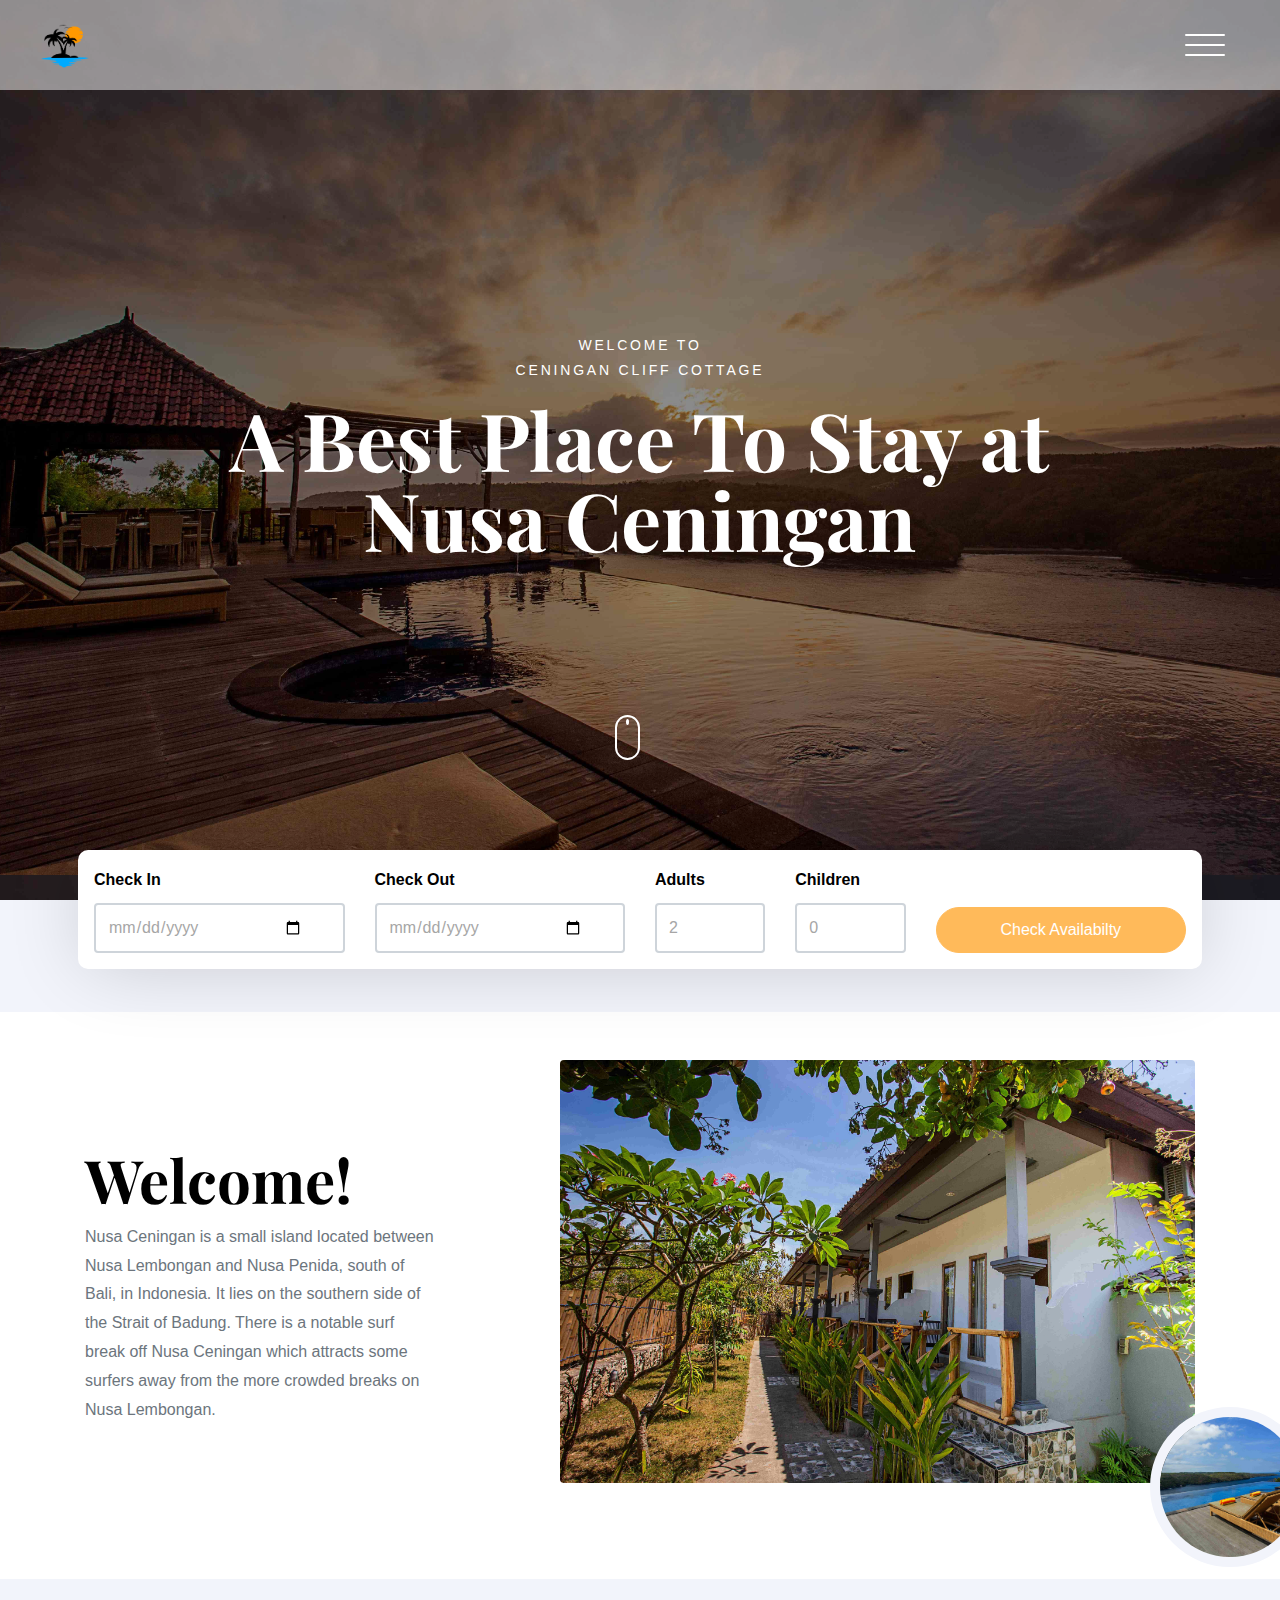
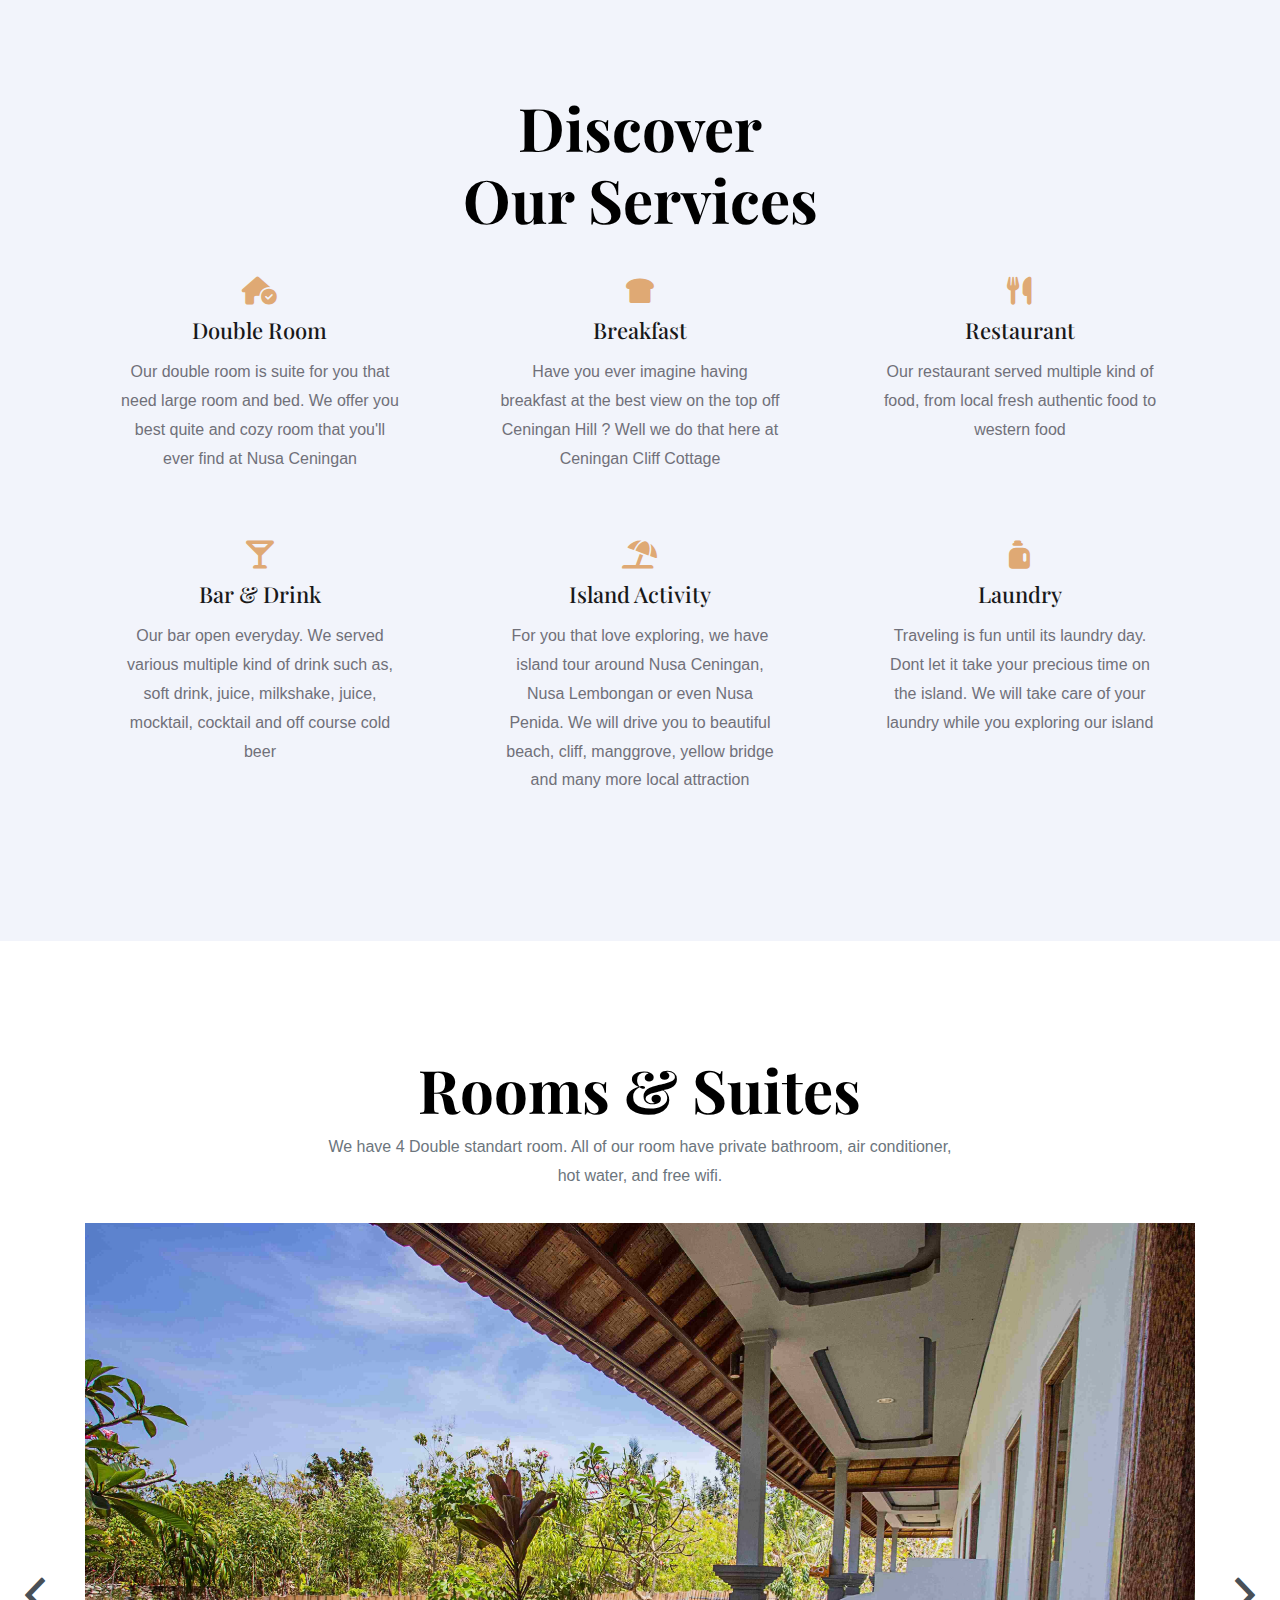
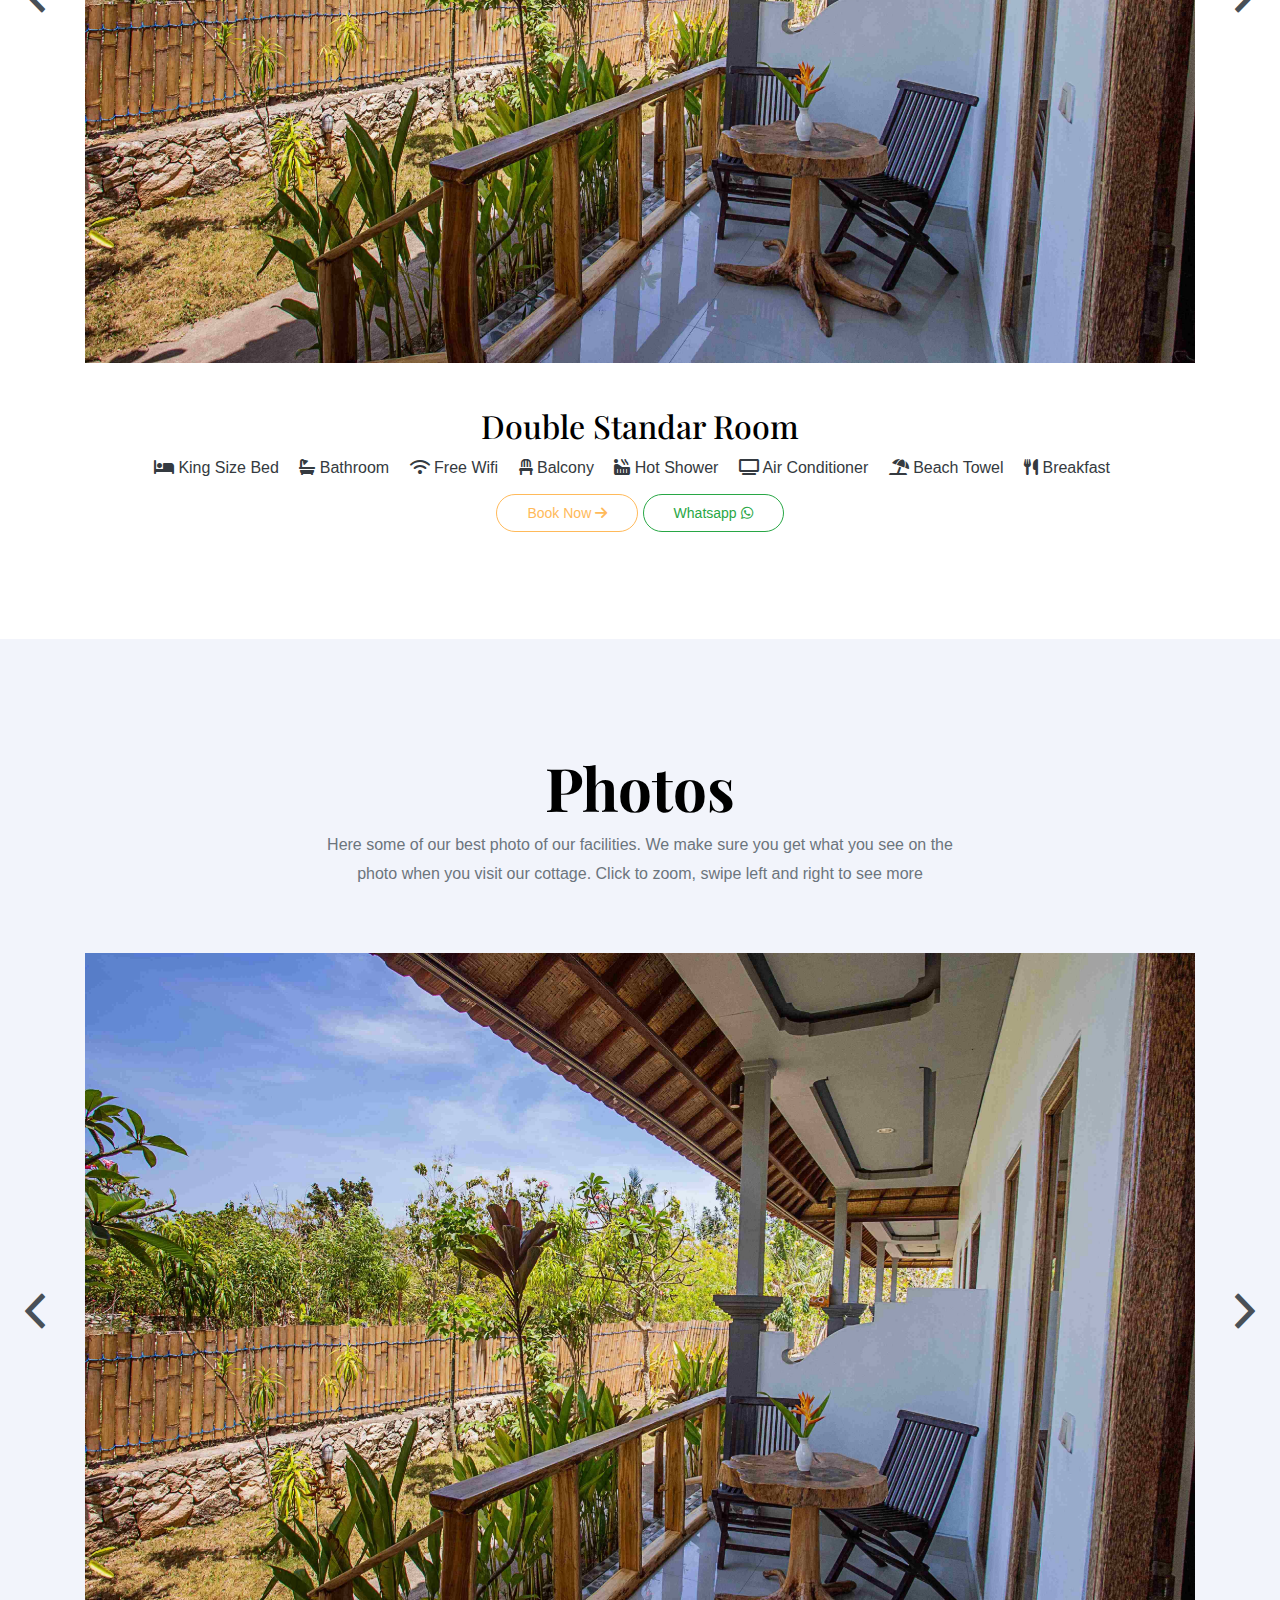
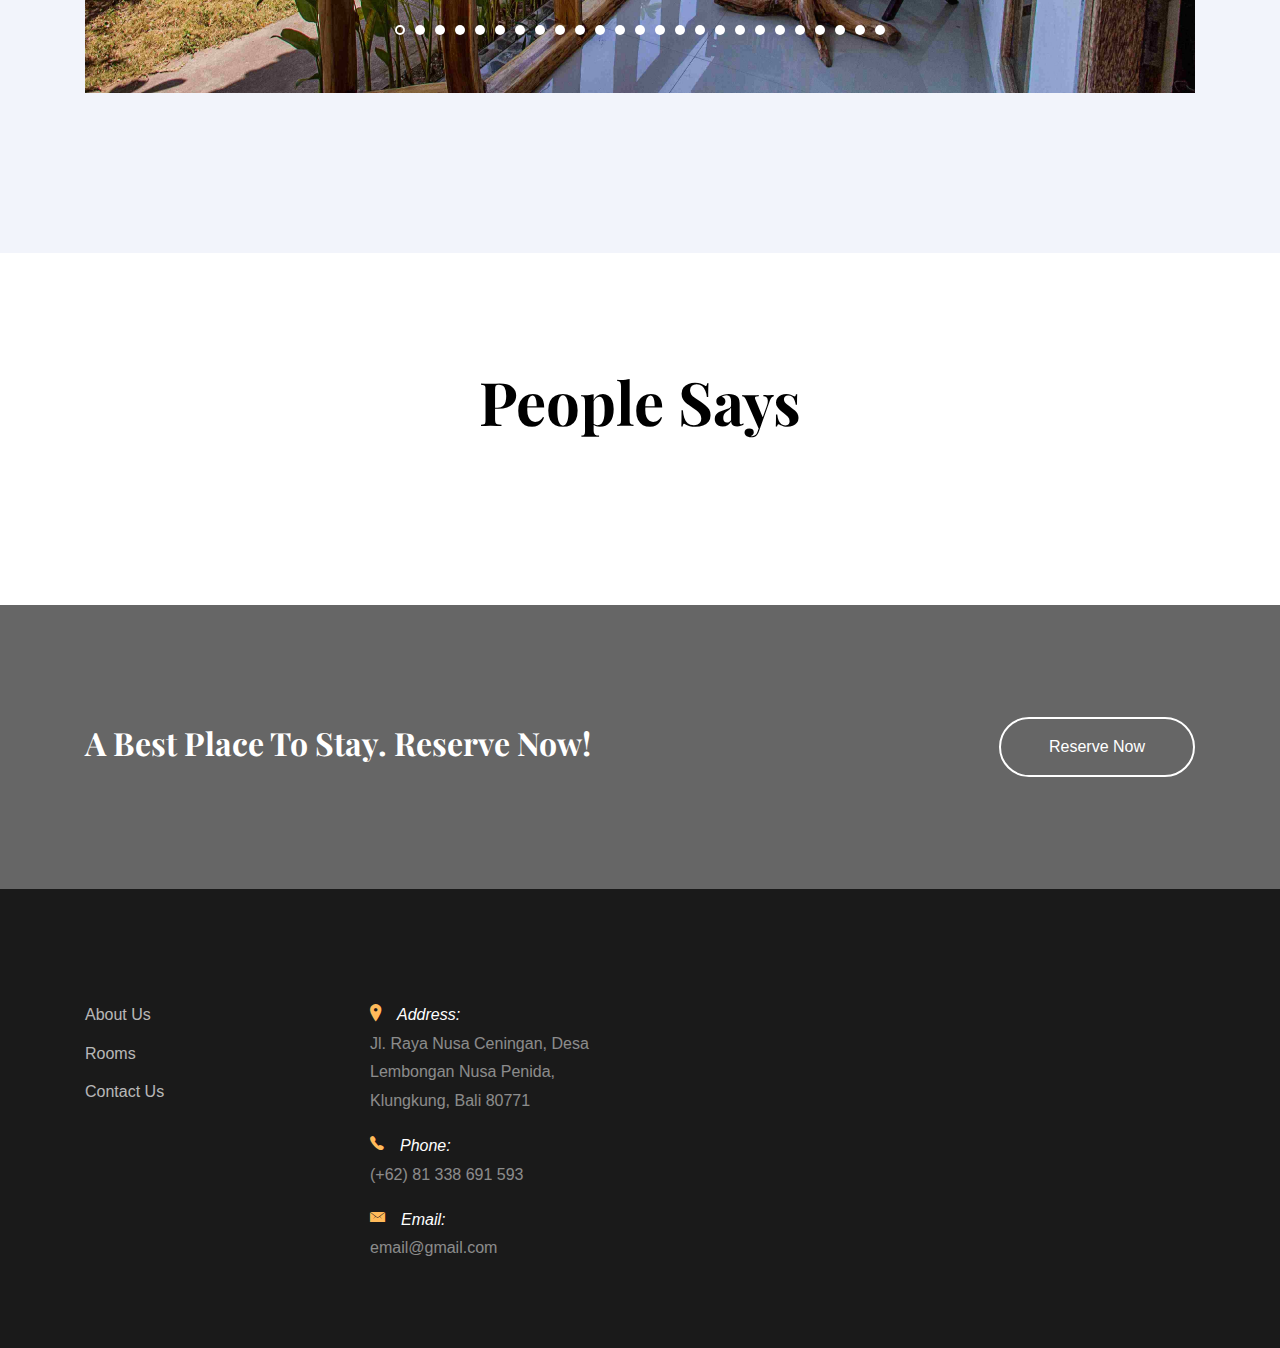
<file: index.html>
<!DOCTYPE HTML>
<html>

<head>
  <meta charset="utf-8">
  <meta http-equiv="X-UA-Compatible" content="IE=edge">
  <title>Ceningan Cliff Cottage</title>
  <meta name="viewport" content="width=device-width, initial-scale=1, shrink-to-fit=no">
  <meta name="description" content="" />
  <meta name="keywords" content="" />
  <meta name="author" content="" />
  <link rel="stylesheet" type="text/css"
    href="//fonts.googleapis.com/css?family=|Roboto+Sans:400,700|Playfair+Display:400,700">

  <link rel="stylesheet" href="css/bootstrap.min.css">
  <link rel="stylesheet" href="css/animate.css">
  <link rel="stylesheet" href="css/owl.carousel.min.css">
  <!-- <link rel="stylesheet" href="css/aos.css"> -->
  <link rel="stylesheet" href="css/fancybox.min.css">


  <link rel="stylesheet" href="fonts/ionicons/css/ionicons.min.css">
  <link rel="stylesheet" href="fonts/fontawesome-free/css/all.min.css">

  <!-- Theme Style -->
  <link rel="stylesheet" href="css/style.css">
  <link rel="shortcut icon" href="images/logo-ceningan-cliff.png" type="image/x-icon">
</head>

<body style="overflow-x: hidden;">

  <!-- Header -->
  <header class="site-header js-site-header">
    <div class="container-fluid">
      <div class="row align-items-center">
        <div class="col-6 col-lg-4 site-logo" data-aos="fade"><a href="index.html">
            <img src="images/logo-ceningan-cliff.png" style="width: 50px;" alt="">
          </a></div>
        <div class="col-6 col-lg-8">
          <div class="site-menu-toggle js-site-menu-toggle" data-aos="fade">
            <span></span>
            <span></span>
            <span></span>
          </div>
          <!-- END menu-toggle -->
        </div>
        <div class="site-navbar js-site-navbar">
          <nav role="navigation">
            <div class="container">
              <div class="row full-height align-items-center">
                <div class="col-md-6 mx-auto">
                  <ul class="list-unstyled menu">
                    <li class="active"><a class="nav-link" href="index.html">Home</a></li>
                    <li><a class="nav-link" href="#sectionRoom">Rooms</a></li>
                    <li><a class="nav-link" href="#sectionAbout">About</a></li>
                    <li><a class="nav-link" href="#sectionService">Service</a></li>
                    <li><a class="nav-link" href="#sectionGallery">Gallery</a></li>
                    <li><a class="nav-link" href="/contact.html">Contact</a></li>
                    <li><a class="nav-link" href="#sectionBook">Reservation</a></li>
                  </ul>
                </div>
              </div>
            </div>
          </nav>
        </div>
      </div>
    </div>
  </header>
  <!-- END head -->

  <!-- Jumbotron -->
  <section class="site-hero overlay" style="background-image: url(images/drive/hero.jpg)"
    data-stellar-background-ratio="0.5">
    <div class="container">
      <div class="row site-hero-inner justify-content-center align-items-center">
        <div class="col-md-10 text-center" >
          <span class="custom-caption text-uppercase text-white d-block  mb-3">Welcome To <br> Ceningan Cliff
            Cottage</span>
          <h1 class="heading">A Best Place To Stay at Nusa Ceningan</h1>
        </div>
      </div>
    </div>

    <a class="mouse smoothscroll" href="#next">
      <div class="mouse-icon">
        <span class="mouse-wheel"></span>
      </div>
    </a>
  </section>
  <!-- END section -->

  <section class="section bg-light pb-0" id="sectionBook">
    <div class="container">

      <div class="row check-availabilty" id="next">
        <div class="block-32 p-3 m-2"  data-aos-offset="-200">

          <form target="_blank" action="https://www.booking.com/hotel/id/ceningan-cliffs-cottage.html" method="get">
            <div class="row">
              <div class="col-md-6 mb-3 mb-lg-0 col-lg-3">
                <label for="checkin" class="font-weight-bold text-black">Check In</label>
                <div class="field-icon-wrap">
                  <div class="icon"><span class="icon-calendar"></span></div>
                  <input type="date" name="checkin" id="checkin" class="form-control">
                </div>
              </div>
              <div class="col-md-6 mb-3 mb-lg-0 col-lg-3">
                <label for="checkout" class="font-weight-bold text-black">Check Out</label>
                <div class="field-icon-wrap">
                  <div class="icon"><span class="icon-calendar"></span></div>
                  <input type="date" name="checkout" id="checkout" class="form-control">
                </div>
              </div>
              <div class="col-md-6 mb-3 mb-md-0 col-lg-3">
                <div class="row">
                  <div class="col-md-6 mb-3 mb-md-0">
                    <label for="group_adults" class="font-weight-bold text-black">Adults</label>
                    <div class="field-icon-wrap">
                      <input type="number" name="group_adults" id="group_adults" value="2" class="form-control">
                    </div>
                  </div>
                  <div class="col-md-6 mb-3 mb-md-0">
                    <label for="group_children" class="font-weight-bold text-black">Children</label>
                    <div class="field-icon-wrap">
                      <input type="number" name="group_children" id="group_children" value="0" class="form-control">
                    </div>
                  </div>
                </div>
              </div>
              <div class="col-md-6 col-lg-3 align-self-end">
                <button class="btn btn-primary btn-block text-white" type="submit">Check Availabilty</button>
              </div>
            </div>
          </form>
        </div>


      </div>
    </div>
  </section>

  <!-- About -->
  <section class="py-5" id="sectionAbout">
    <div class="container">
      <div class="row align-items-center">
        <div class="col-md-12 col-lg-7 ml-auto order-lg-2 position-relative mb-5" >
          <figure class="img-absolute">
            <img src="images/drive/pool_side.jpg" alt="Image" class=""
              style="width: 160px !important; height: 160px !important; object-fit: cover;">
          </figure>
          <img src="images/drive/room_out.jpg" alt="Image" class="img-fluid rounded">
        </div>
        <div class="col-md-12 col-lg-4 order-lg-1" >
          <h2 class="heading">Welcome!</h2>
          <p class="mb-4">Nusa Ceningan is a small island located between Nusa Lembongan and Nusa Penida, south of Bali,
            in Indonesia. It lies on the southern side of the Strait of Badung. There is a notable surf break off Nusa
            Ceningan which attracts some surfers away from the more crowded breaks on Nusa Lembongan.</p>
          <!-- <p><a href="#" class="btn btn-primary text-white py-2 mr-3">Learn More</a> <span
              class="mr-3 font-family-serif"><em>or</em></span> <a href="https://vimeo.com/channels/staffpicks/93951774"
              data-fancybox class="text-uppercase letter-spacing-1">See video</a></p> -->
        </div>

      </div>
    </div>
  </section>
  <!-- End About -->

  <!-- Services Section End -->
  <section class="section services-section bg-light" id="sectionService">
    <div class="container">
      <div class="row">
        <div class="col-lg-12">
          <div class="section-title">
            <h2 class="heading text-center">Discover <br> Our Services</h2>
          </div>
        </div>
      </div>
      <div class="row">
        <div class="col-lg-4 col-sm-6">
          <div class="service-item">
            <h3>
              <i class="fa-solid fa-house-circle-check"></i>
            </h3>
            <h4>Double Room</h4>
            <p>Our double room is suite for you that need large room and bed. We offer you best quite and cozy room that
              you'll ever find at Nusa Ceningan</p>
          </div>
        </div>
        <div class="col-lg-4 col-sm-6">
          <div class="service-item">
            <h3>
              <i class="fa-solid fa-bread-slice"></i>
            </h3>
            <h4>Breakfast</h4>
            <p>Have you ever imagine having breakfast at the best view on the top off Ceningan Hill ? Well we do that
              here at Ceningan Cliff Cottage</p>
          </div>
        </div>
        <div class="col-lg-4 col-sm-6">
          <div class="service-item">
            <h3>
              <i class="fa-solid fa-utensils"></i>
            </h3>
            <h4>Restaurant</h4>
            <p>Our restaurant served multiple kind of food, from local fresh authentic food to western food</p>
          </div>
        </div>
        <div class="col-lg-4 col-sm-6">
          <div class="service-item">
            <h3>
              <i class="fa-solid fa-martini-glass"></i>
            </h3>
            <h4>Bar & Drink</h4>
            <p>Our bar open everyday. We served various multiple kind of drink such as, soft drink, juice, milkshake,
              juice, mocktail, cocktail and off course cold beer</p>
          </div>
        </div>
        <div class="col-lg-4 col-sm-6">
          <div class="service-item">
            <h3>
              <i class="fa-solid fa-umbrella-beach"></i>
            </h3>
            <h4>Island Activity</h4>
            <p>For you that love exploring, we have island tour around Nusa Ceningan, Nusa Lembongan or even Nusa
              Penida. We will drive you to beautiful beach, cliff, manggrove, yellow bridge and many more local
              attraction</p>
          </div>
        </div>
        <div class="col-lg-4 col-sm-6">
          <div class="service-item">
            <h3>
              <i class="fa-solid fa-jug-detergent"></i>
            </h3>
            <h4>Laundry</h4>
            <p>Traveling is fun until its laundry day. Dont let it take your precious time on the island. We will take
              care of your laundry while you exploring our island</p>
          </div>
        </div>
      </div>
    </div>
  </section>
  <!-- Services Section End -->

  <!-- Room Section -->
  <section class="section" id="sectionRoom">
    <div class="container">
      <div class="row justify-content-center text-center mb-3">
        <div class="col-md-7">
          <h2 class="heading" >Rooms &amp; Suites</h2>
          <p  >We have 4 Double standart room. All of our room have private
            bathroom, air conditioner, hot water, and free wifi.</p>
        </div>
      </div>

      <div class="room-photo">
        <div class="room-slider major-caousel owl-carousel"  >
          <div class="slider-item">
            <a href="images/galleries/1.jpg" data-fancybox="images" data-caption="Caption for this image"><img
                src="images/galleries/1.jpg" alt="Image placeholder" class="img-fluid"></a>
          </div>
          <div class="slider-item">
            <a href="images/galleries/2.jpg" data-fancybox="images" data-caption="Caption for this image"><img
                src="images/galleries/2.jpg" alt="Image placeholder" class="img-fluid"></a>
          </div>
          <div class="slider-item">
            <a href="images/galleries/3.jpg" data-fancybox="images" data-caption="Caption for this image"><img
                src="images/galleries/3.jpg" alt="Image placeholder" class="img-fluid"></a>
          </div>
          <div class="slider-item">
            <a href="images/galleries/4.jpg" data-fancybox="images" data-caption="Caption for this image"><img
                src="images/galleries/4.jpg" alt="Image placeholder" class="img-fluid"></a>
          </div>
          <div class="slider-item">
            <a href="images/galleries/10.jpg" data-fancybox="images" data-caption="Caption for this image"><img
                src="images/galleries/10.jpg" alt="Image placeholder" class="img-fluid"></a>
          </div>
          <div class="slider-item">
            <a href="images/galleries/11.jpg" data-fancybox="images" data-caption="Caption for this image"><img
                src="images/galleries/11.jpg" alt="Image placeholder" class="img-fluid"></a>
          </div>
          <div class="slider-item">
            <a href="images/galleries/12.jpg" data-fancybox="images" data-caption="Caption for this image"><img
                src="images/galleries/12.jpg" alt="Image placeholder" class="img-fluid"></a>
          </div>
          <div class="slider-item">
            <a href="images/galleries/13.jpg" data-fancybox="images" data-caption="Caption for this image"><img
                src="images/galleries/13.jpg" alt="Image placeholder" class="img-fluid"></a>
          </div>
          <div class="slider-item">
            <a href="images/galleries/14.jpg" data-fancybox="images" data-caption="Caption for this image"><img
                src="images/galleries/14.jpg" alt="Image placeholder" class="img-fluid"></a>
          </div>
          <div class="slider-item">
            <a href="images/galleries/15.jpg" data-fancybox="images" data-caption="Caption for this image"><img
                src="images/galleries/15.jpg" alt="Image placeholder" class="img-fluid"></a>
          </div>
          <div class="slider-item">
            <a href="images/galleries/16.jpg" data-fancybox="images" data-caption="Caption for this image"><img
                src="images/galleries/16.jpg" alt="Image placeholder" class="img-fluid"></a>
          </div>
          <div class="slider-item">
            <a href="images/galleries/17.jpg" data-fancybox="images" data-caption="Caption for this image"><img
                src="images/galleries/17.jpg" alt="Image placeholder" class="img-fluid"></a>
          </div>
          <div class="slider-item">
            <a href="images/galleries/18.jpg" data-fancybox="images" data-caption="Caption for this image"><img
                src="images/galleries/18.jpg" alt="Image placeholder" class="img-fluid"></a>
          </div>
        </div>
      </div>

      <div class="row">
        <div class="col-12" >
          <a href="#" class="room">
            <div class="p-3 text-center room-info">
              <h2>Double Standar Room</h2>
              <div class="room-key-feature text-dark">
                <span class="d-inline-block mr-3"><i class="fa-solid fa-bed"></i> King Size Bed</span>
                <span class="d-inline-block mr-3"><i class="fa-solid fa-bath"></i> Bathroom</span>
                <span class="d-inline-block mr-3"><i class="fa-solid fa-wifi"></i> Free Wifi</span>
                <span class="d-inline-block mr-3"><i class="fa-solid fa-chair"></i> Balcony</span>
                <span class="d-inline-block mr-3"><i class="fa-solid fa-hot-tub-person"></i> Hot Shower</span>
                <span class="d-inline-block mr-3"><i class="fa-solid fa-tv"></i> Air Conditioner</span>
                <span class="d-inline-block mr-3"><i class="fa-solid fa-umbrella-beach"></i> Beach Towel</span>
                <span class="d-inline-block mr-3"><i class="fa-solid fa-utensils"></i> Breakfast</span>
              </div>
            </div>
            <div class="cta">
              <div class="col-12 text-center">
                <a href="https://www.booking.com/hotel/id/ceningan-cliffs-cottage.html"
                  class="btn btn-outline-primary btn-sm d-inline">Book Now <i class="fa-solid fa-arrow-right"></i></a>
                <a href="https://api.whatsapp.com/send?phone=6281338691593&amp;text=Hi, Ceningan Cliff !"
                  class="btn btn-outline-success btn-sm d-inline">Whatsapp <i
                    class="fa-brands fa-whatsapp"></i></a>
              </div>
            </div>
          </a>
        </div>
      </div>
    </div>
  </section>
  <!-- Room Section End -->

  <!-- Galleries section -->
  <section class="section slider-section bg-light" id="sectionGallery">
    <div class="container">
      <div class="row justify-content-center text-center mb-5">
        <div class="col-md-7">
          <h2 class="heading" >Photos</h2>
          <p  >Here some of our best photo of our facilities. We make sure you get
            what you see on the photo when you visit our cottage. Click to zoom, swipe left and right to see more</p>
        </div>
      </div>
      <div class="row">
        <div class="col-md-12">
          <div class="home-slider major-caousel owl-carousel mb-5"  >
            <div class="slider-item">
              <a href="images/galleries/1.jpg" data-fancybox="images" data-caption="Caption for this image"><img
                  src="images/galleries/1.jpg" alt="Image placeholder" class="img-fluid"></a>
            </div>
            <div class="slider-item">
              <a href="images/galleries/2.jpg" data-fancybox="images" data-caption="Caption for this image"><img
                  src="images/galleries/2.jpg" alt="Image placeholder" class="img-fluid"></a>
            </div>
            <div class="slider-item">
              <a href="images/galleries/3.jpg" data-fancybox="images" data-caption="Caption for this image"><img
                  src="images/galleries/3.jpg" alt="Image placeholder" class="img-fluid"></a>
            </div>
            <div class="slider-item">
              <a href="images/galleries/4.jpg" data-fancybox="images" data-caption="Caption for this image"><img
                  src="images/galleries/4.jpg" alt="Image placeholder" class="img-fluid"></a>
            </div>
            <div class="slider-item">
              <a href="images/galleries/5.jpg" data-fancybox="images" data-caption="Caption for this image"><img
                  src="images/galleries/5.jpg" alt="Image placeholder" class="img-fluid"></a>
            </div>
            <div class="slider-item">
              <a href="images/galleries/6.jpg" data-fancybox="images" data-caption="Caption for this image"><img
                  src="images/galleries/6.jpg" alt="Image placeholder" class="img-fluid"></a>
            </div>
            <div class="slider-item">
              <a href="images/galleries/7.jpg" data-fancybox="images" data-caption="Caption for this image"><img
                  src="images/galleries/7.jpg" alt="Image placeholder" class="img-fluid"></a>
            </div>
            <div class="slider-item">
              <a href="images/galleries/8.jpg" data-fancybox="images" data-caption="Caption for this image"><img
                  src="images/galleries/8.jpg" alt="Image placeholder" class="img-fluid"></a>
            </div>
            <div class="slider-item">
              <a href="images/galleries/9.jpg" data-fancybox="images" data-caption="Caption for this image"><img
                  src="images/galleries/9.jpg" alt="Image placeholder" class="img-fluid"></a>
            </div>
            <div class="slider-item">
              <a href="images/galleries/10.jpg" data-fancybox="images" data-caption="Caption for this image"><img
                  src="images/galleries/10.jpg" alt="Image placeholder" class="img-fluid"></a>
            </div>
            <div class="slider-item">
              <a href="images/galleries/11.jpg" data-fancybox="images" data-caption="Caption for this image"><img
                  src="images/galleries/11.jpg" alt="Image placeholder" class="img-fluid"></a>
            </div>
            <div class="slider-item">
              <a href="images/galleries/12.jpg" data-fancybox="images" data-caption="Caption for this image"><img
                  src="images/galleries/12.jpg" alt="Image placeholder" class="img-fluid"></a>
            </div>
            <div class="slider-item">
              <a href="images/galleries/13.jpg" data-fancybox="images" data-caption="Caption for this image"><img
                  src="images/galleries/13.jpg" alt="Image placeholder" class="img-fluid"></a>
            </div>
            <div class="slider-item">
              <a href="images/galleries/14.jpg" data-fancybox="images" data-caption="Caption for this image"><img
                  src="images/galleries/14.jpg" alt="Image placeholder" class="img-fluid"></a>
            </div>
            <div class="slider-item">
              <a href="images/galleries/15.jpg" data-fancybox="images" data-caption="Caption for this image"><img
                  src="images/galleries/15.jpg" alt="Image placeholder" class="img-fluid"></a>
            </div>
            <div class="slider-item">
              <a href="images/galleries/16.jpg" data-fancybox="images" data-caption="Caption for this image"><img
                  src="images/galleries/16.jpg" alt="Image placeholder" class="img-fluid"></a>
            </div>
            <div class="slider-item">
              <a href="images/galleries/17.jpg" data-fancybox="images" data-caption="Caption for this image"><img
                  src="images/galleries/17.jpg" alt="Image placeholder" class="img-fluid"></a>
            </div>
            <div class="slider-item">
              <a href="images/galleries/18.jpg" data-fancybox="images" data-caption="Caption for this image"><img
                  src="images/galleries/18.jpg" alt="Image placeholder" class="img-fluid"></a>
            </div>
            <div class="slider-item">
              <a href="images/galleries/19.jpg" data-fancybox="images" data-caption="Caption for this image"><img
                  src="images/galleries/19.jpg" alt="Image placeholder" class="img-fluid"></a>
            </div>
            <div class="slider-item">
              <a href="images/galleries/20.jpg" data-fancybox="images" data-caption="Caption for this image"><img
                  src="images/galleries/20.jpg" alt="Image placeholder" class="img-fluid"></a>
            </div>
            <div class="slider-item">
              <a href="images/galleries/21.jpg" data-fancybox="images" data-caption="Caption for this image"><img
                  src="images/galleries/21.jpg" alt="Image placeholder" class="img-fluid"></a>
            </div>
            <div class="slider-item">
              <a href="images/galleries/22.jpg" data-fancybox="images" data-caption="Caption for this image"><img
                  src="images/galleries/22.jpg" alt="Image placeholder" class="img-fluid"></a>
            </div>
            <div class="slider-item">
              <a href="images/galleries/23.jpg" data-fancybox="images" data-caption="Caption for this image"><img
                  src="images/galleries/23.jpg" alt="Image placeholder" class="img-fluid"></a>
            </div>
            <div class="slider-item">
              <a href="images/galleries/24.jpg" data-fancybox="images" data-caption="Caption for this image"><img
                  src="images/galleries/24.jpg" alt="Image placeholder" class="img-fluid"></a>
            </div>
            <div class="slider-item">
              <a href="images/galleries/25.jpg" data-fancybox="images" data-caption="Caption for this image"><img
                  src="images/galleries/25.jpg" alt="Image placeholder" class="img-fluid"></a>
            </div>
          </div>
          <!-- END slider -->
        </div>

      </div>
    </div>
  </section>
  <!-- END galleries section -->

  <!-- <section class="section bg-image overlay" style="background-image: url('images/hero_3.jpg');">
    <div class="container">
      <div class="row justify-content-center text-center mb-5">
        <div class="col-md-7">
          <h2 class="heading text-white" data-aos="fade">Our Restaurant Menu</h2>
          <p class="text-white" data-aos="fade" >Far far away, behind the word mountains, far from
            the countries Vokalia and Consonantia, there live the blind texts. Separated they live in Bookmarksgrove
            right at the coast of the Semantics, a large language ocean.</p>
        </div>
      </div>
      <div class="food-menu-tabs" data-aos="fade">
        <ul class="nav nav-tabs mb-5" id="myTab" role="tablist">
          <li class="nav-item">
            <a class="nav-link active letter-spacing-2" id="mains-tab" data-toggle="tab" href="#mains" role="tab"
              aria-controls="mains" aria-selected="true">Mains</a>
          </li>
          <li class="nav-item">
            <a class="nav-link letter-spacing-2" id="desserts-tab" data-toggle="tab" href="#desserts" role="tab"
              aria-controls="desserts" aria-selected="false">Desserts</a>
          </li>
          <li class="nav-item">
            <a class="nav-link letter-spacing-2" id="drinks-tab" data-toggle="tab" href="#drinks" role="tab"
              aria-controls="drinks" aria-selected="false">Drinks</a>
          </li>
        </ul>
        <div class="tab-content py-5" id="myTabContent">


          <div class="tab-pane fade show active text-left" id="mains" role="tabpanel" aria-labelledby="mains-tab">
            <div class="row">
              <div class="col-md-6">
                <div class="food-menu mb-5">
                  <span class="d-block text-primary h4 mb-3">$20.00</span>
                  <h3 class="text-white"><a href="#" class="text-white">Murgh Tikka Masala</a></h3>
                  <p class="text-white text-opacity-7">Far far away, behind the word mountains, far from the countries
                    Vokalia and Consonantia, there live the blind texts.</p>
                </div>
                <div class="food-menu mb-5">
                  <span class="d-block text-primary h4 mb-3">$35.00</span>
                  <h3 class="text-white"><a href="#" class="text-white">Fish Moilee</a></h3>
                  <p class="text-white text-opacity-7">Far far away, behind the word mountains, far from the countries
                    Vokalia and Consonantia, there live the blind texts.</p>
                </div>
                <div class="food-menu mb-5">
                  <span class="d-block text-primary h4 mb-3">$15.00</span>
                  <h3 class="text-white"><a href="#" class="text-white">Safed Gosht</a></h3>
                  <p class="text-white text-opacity-7">Far far away, behind the word mountains, far from the countries
                    Vokalia and Consonantia, there live the blind texts.</p>
                </div>
              </div>
              <div class="col-md-6">
                <div class="food-menu mb-5">
                  <span class="d-block text-primary h4 mb-3">$10.00</span>
                  <h3 class="text-white"><a href="#" class="text-white">French Toast Combo</a></h3>
                  <p class="text-white text-opacity-7">Far far away, behind the word mountains, far from the countries
                    Vokalia and Consonantia, there live the blind texts.</p>
                </div>
                <div class="food-menu mb-5">
                  <span class="d-block text-primary h4 mb-3">$8.35</span>
                  <h3 class="text-white"><a href="#" class="text-white">Vegie Omelet</a></h3>
                  <p class="text-white text-opacity-7">Far far away, behind the word mountains, far from the countries
                    Vokalia and Consonantia, there live the blind texts.</p>
                </div>
                <div class="food-menu mb-5">
                  <span class="d-block text-primary h4 mb-3">$22.00</span>
                  <h3 class="text-white"><a href="#" class="text-white">Chorizo &amp; Egg Omelet</a></h3>
                  <p class="text-white text-opacity-7">Far far away, behind the word mountains, far from the countries
                    Vokalia and Consonantia, there live the blind texts.</p>
                </div>
              </div>
            </div>


          </div>

          <div class="tab-pane fade text-left" id="desserts" role="tabpanel" aria-labelledby="desserts-tab">
            <div class="row">
              <div class="col-md-6">
                <div class="food-menu mb-5">
                  <span class="d-block text-primary h4 mb-3">$11.00</span>
                  <h3 class="text-white"><a href="#" class="text-white">Banana Split</a></h3>
                  <p class="text-white text-opacity-7">Far far away, behind the word mountains, far from the countries
                    Vokalia and Consonantia, there live the blind texts.</p>
                </div>
                <div class="food-menu mb-5">
                  <span class="d-block text-primary h4 mb-3">$72.00</span>
                  <h3 class="text-white"><a href="#" class="text-white">Sticky Toffee Pudding</a></h3>
                  <p class="text-white text-opacity-7">Far far away, behind the word mountains, far from the countries
                    Vokalia and Consonantia, there live the blind texts.</p>
                </div>
                <div class="food-menu mb-5">
                  <span class="d-block text-primary h4 mb-3">$26.00</span>
                  <h3 class="text-white"><a href="#" class="text-white">Pecan</a></h3>
                  <p class="text-white text-opacity-7">Far far away, behind the word mountains, far from the countries
                    Vokalia and Consonantia, there live the blind texts.</p>
                </div>
              </div>
              <div class="col-md-6">
                <div class="food-menu mb-5">
                  <span class="d-block text-primary h4 mb-3">$42.00</span>
                  <h3 class="text-white"><a href="#" class="text-white">Apple Strudel</a></h3>
                  <p class="text-white text-opacity-7">Far far away, behind the word mountains, far from the countries
                    Vokalia and Consonantia, there live the blind texts.</p>
                </div>
                <div class="food-menu mb-5">
                  <span class="d-block text-primary h4 mb-3">$7.35</span>
                  <h3 class="text-white"><a href="#" class="text-white">Pancakes</a></h3>
                  <p class="text-white text-opacity-7">Far far away, behind the word mountains, far from the countries
                    Vokalia and Consonantia, there live the blind texts.</p>
                </div>
                <div class="food-menu mb-5">
                  <span class="d-block text-primary h4 mb-3">$22.00</span>
                  <h3 class="text-white"><a href="#" class="text-white">Ice Cream Sundae</a></h3>
                  <p class="text-white text-opacity-7">Far far away, behind the word mountains, far from the countries
                    Vokalia and Consonantia, there live the blind texts.</p>
                </div>
              </div>
            </div>
          </div>
          <div class="tab-pane fade text-left" id="drinks" role="tabpanel" aria-labelledby="drinks-tab">
            <div class="row">
              <div class="col-md-6">
                <div class="food-menu mb-5">
                  <span class="d-block text-primary h4 mb-3">$32.00</span>
                  <h3 class="text-white"><a href="#" class="text-white">Spring Water</a></h3>
                  <p class="text-white text-opacity-7">Far far away, behind the word mountains, far from the countries
                    Vokalia and Consonantia, there live the blind texts.</p>
                </div>
                <div class="food-menu mb-5">
                  <span class="d-block text-primary h4 mb-3">$14.00</span>
                  <h3 class="text-white"><a href="#" class="text-white">Coke, Diet Coke, Coke Zero</a></h3>
                  <p class="text-white text-opacity-7">Far far away, behind the word mountains, far from the countries
                    Vokalia and Consonantia, there live the blind texts.</p>
                </div>
                <div class="food-menu mb-5">
                  <span class="d-block text-primary h4 mb-3">$93.00</span>
                  <h3 class="text-white"><a href="#" class="text-white">Orange Fanta</a></h3>
                  <p class="text-white text-opacity-7">Far far away, behind the word mountains, far from the countries
                    Vokalia and Consonantia, there live the blind texts.</p>
                </div>
              </div>
              <div class="col-md-6">
                <div class="food-menu mb-5">
                  <span class="d-block text-primary h4 mb-3">$18.00</span>
                  <h3 class="text-white"><a href="#" class="text-white">Lemonade, Lemon Squash</a></h3>
                  <p class="text-white text-opacity-7">Far far away, behind the word mountains, far from the countries
                    Vokalia and Consonantia, there live the blind texts.</p>
                </div>
                <div class="food-menu mb-5">
                  <span class="d-block text-primary h4 mb-3">$38.35</span>
                  <h3 class="text-white"><a href="#" class="text-white">Sparkling Mineral Water</a></h3>
                  <p class="text-white text-opacity-7">Far far away, behind the word mountains, far from the countries
                    Vokalia and Consonantia, there live the blind texts.</p>
                </div>
                <div class="food-menu mb-5">
                  <span class="d-block text-primary h4 mb-3">$69.00</span>
                  <h3 class="text-white"><a href="#" class="text-white">Lemon, Lime &amp; Bitters</a></h3>
                  <p class="text-white text-opacity-7">Far far away, behind the word mountains, far from the countries
                    Vokalia and Consonantia, there live the blind texts.</p>
                </div>
              </div>
            </div>
          </div> 
        </div>
      </div>
    </div>
  </section> -->

  <!-- Review -->
  <section class="section testimonial-section" id="sectionReview">
    <div class="container">
      <div class="row justify-content-center text-center mb-5">
        <div class="col-md-7">
          <h2 class="heading" >People Says</h2>
        </div>
      </div>
      <div class="row">
        <!-- <div class="js-carousel-2 owl-carousel mb-5"  >

          <div class="testimonial text-center slider-item">
            <div class="author-image mb-3">
              <img src="images/person_1.jpg" alt="Image placeholder" class="rounded-circle mx-auto">
            </div>
            <blockquote>

              <p>&ldquo;A small river named Duden flows by their place and supplies it with the necessary regelialia. It
                is a paradisematic country, in which roasted parts of sentences fly into your mouth.&rdquo;</p>
            </blockquote>
            <p><em>&mdash; Jean Smith</em></p>
          </div>

          <div class="testimonial text-center slider-item">
            <div class="author-image mb-3">
              <img src="images/person_2.jpg" alt="Image placeholder" class="rounded-circle mx-auto">
            </div>
            <blockquote>
              <p>&ldquo;Even the all-powerful Pointing has no control about the blind texts it is an almost
                unorthographic life One day however a small line of blind text by the name of Lorem Ipsum decided to
                leave for the far World of Grammar.&rdquo;</p>
            </blockquote>
            <p><em>&mdash; John Doe</em></p>
          </div>

          <div class="testimonial text-center slider-item">
            <div class="author-image mb-3">
              <img src="images/person_3.jpg" alt="Image placeholder" class="rounded-circle mx-auto">
            </div>
            <blockquote>

              <p>&ldquo;When she reached the first hills of the Italic Mountains, she had a last view back on the
                skyline of her hometown Bookmarksgrove, the headline of Alphabet Village and the subline of her own
                road, the Line Lane.&rdquo;</p>
            </blockquote>
            <p><em>&mdash; John Doe</em></p>
          </div>


          <div class="testimonial text-center slider-item">
            <div class="author-image mb-3">
              <img src="images/person_1.jpg" alt="Image placeholder" class="rounded-circle mx-auto">
            </div>
            <blockquote>

              <p>&ldquo;A small river named Duden flows by their place and supplies it with the necessary regelialia. It
                is a paradisematic country, in which roasted parts of sentences fly into your mouth.&rdquo;</p>
            </blockquote>
            <p><em>&mdash; Jean Smith</em></p>
          </div>

          <div class="testimonial text-center slider-item">
            <div class="author-image mb-3">
              <img src="images/person_2.jpg" alt="Image placeholder" class="rounded-circle mx-auto">
            </div>
            <blockquote>
              <p>&ldquo;Even the all-powerful Pointing has no control about the blind texts it is an almost
                unorthographic life One day however a small line of blind text by the name of Lorem Ipsum decided to
                leave for the far World of Grammar.&rdquo;</p>
            </blockquote>
            <p><em>&mdash; John Doe</em></p>
          </div>

          <div class="testimonial text-center slider-item">
            <div class="author-image mb-3">
              <img src="images/person_3.jpg" alt="Image placeholder" class="rounded-circle mx-auto">
            </div>
            <blockquote>

              <p>&ldquo;When she reached the first hills of the Italic Mountains, she had a last view back on the
                skyline of her hometown Bookmarksgrove, the headline of Alphabet Village and the subline of her own
                road, the Line Lane.&rdquo;</p>
            </blockquote>
            <p><em>&mdash; John Doe</em></p>
          </div>

        </div> -->
        <div class="px-2">
          <div class="elfsight-app-80f7ce28-a35f-4e98-be5e-43daf9c8aa07"
            style="width: 100% !important; overflow-x: hidden;"></div>
        </div>
      </div>

    </div>
  </section>
  <!-- END review -->

  <section class="section bg-image overlay" style="background-image: url('images/galleries/4.jpg');">
    <div class="container">
      <div class="row align-items-center">
        <div class="col-12 col-md-6 text-center mb-4 mb-md-0 text-md-left" >
          <h2 class="text-white font-weight-bold">A Best Place To Stay. Reserve Now!</h2>
        </div>
        <div class="col-12 col-md-6 text-center text-md-right"  >
          <a target="_blank" href="https://www.booking.com/hotel/id/ceningan-cliffs-cottage.html"
            class="btn btn-outline-white-primary py-3 text-white px-5">Reserve Now</a>
        </div>
      </div>
    </div>
  </section>

  <footer class="section footer-section pb-0">
    <div class="container">
      <div class="row mb-4">
        <div class="col-md-3 mb-5">
          <ul class="list-unstyled link">
            <li><a href="#sectionAbout">About Us</a></li>
            <li><a href="#sectionRoom">Rooms</a></li>
            <li><a href="https://api.whatsapp.com/send?phone=6281338691593&amp;text=Hi, Ceningan Cliff !">Contact Us</a>
            </li>
          </ul>
        </div>
        <div class="col-md-3 pr-md-5 contact-info">
          <!-- <li>198 West 21th Street, <br> Suite 721 New York NY 10016</li> -->
          <p><span class="d-block"><span class="ion-ios-location h5 mr-3 text-primary"></span>Address:</span> <span>
              Jl. Raya Nusa Ceningan, Desa Lembongan Nusa Penida, Klungkung, Bali 80771
            </span></p>
          <p><span class="d-block"><span class="ion-ios-telephone h5 mr-3 text-primary"></span>Phone:</span> <span>
              (+62) 81 338 691 593</span></p>
          <p><span class="d-block"><span class="ion-ios-email h5 mr-3 text-primary"></span>Email:</span> <span>
              email@gmail.com</span></p>
        </div>
      </div>
      <div class="row">
        <p class="col-md-6 text-left" style="color: #1a1a1a;">
          <!-- Link back to Colorlib can't be removed. Template is licensed under CC BY 3.0. -->
          Copyright &copy;
          <script>document.write(new Date().getFullYear());</script> All rights reserved | This template is made with <i
            class="icon-heart-o" aria-hidden="true"></i> by <a href="https://colorlib.com" target="_blank"
            style="color: #1a1a1a;">Colorlib</a>
          <!-- Link back to Colorlib can't be removed. Template is licensed under CC BY 3.0. -->
        </p>
      </div>
    </div>
  </footer>

  <script src="https://apps.elfsight.com/p/platform.js" defer></script>
  <script src="js/jquery-3.3.1.min.js"></script>
  <script src="js/jquery-migrate-3.0.1.min.js"></script>
  <script src="js/popper.min.js"></script>
  <script src="js/bootstrap.min.js"></script>
  <script src="js/owl.carousel.min.js"></script>
  <script src="js/jquery.stellar.min.js"></script>
  <script src="js/jquery.fancybox.min.js"></script>

  <!-- <script src="js/aos.js"></script> -->
  <script src="js/main.js"></script>
</body>

</html>
</file>
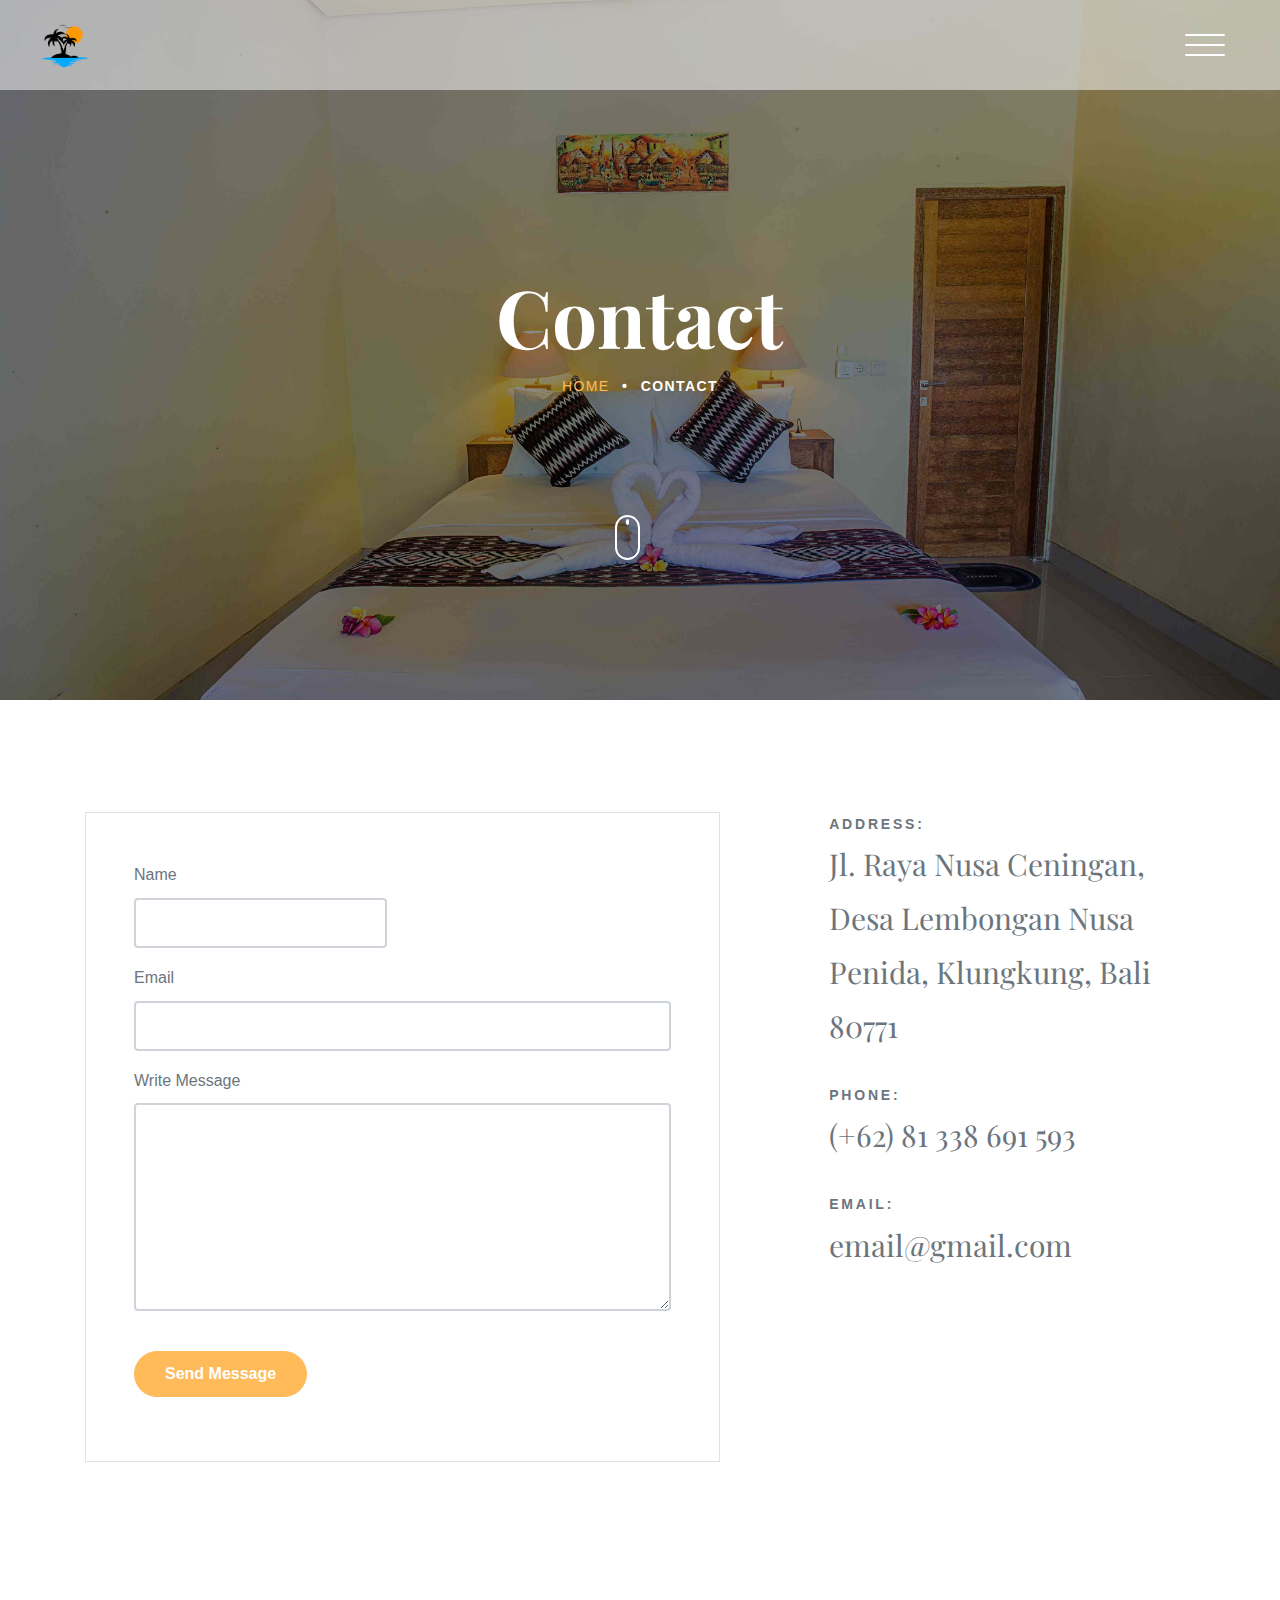
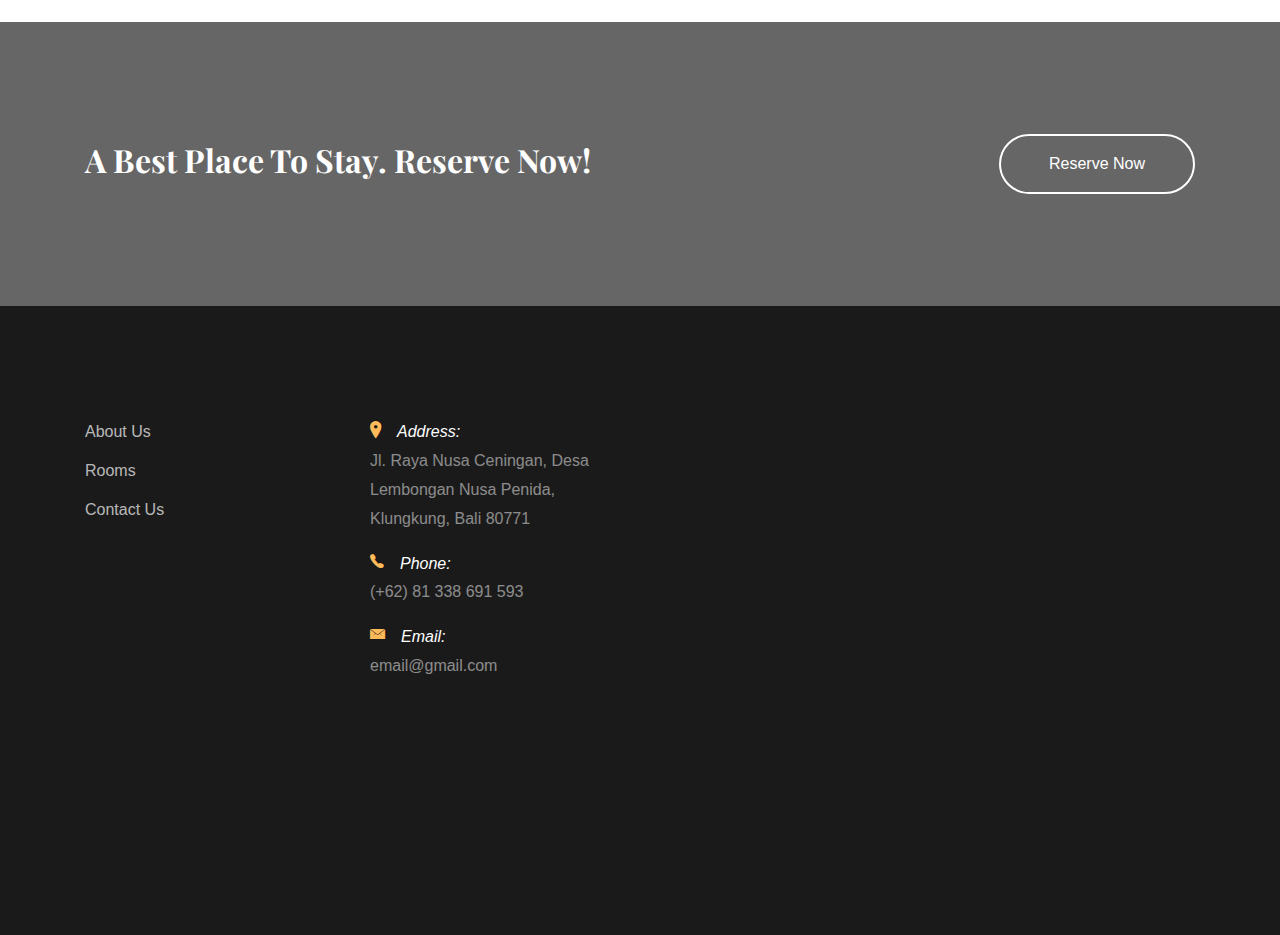
<file: contact.html>
<!DOCTYPE HTML>
<html>

<head>
  <meta charset="utf-8">
  <meta http-equiv="X-UA-Compatible" content="IE=edge">
  <title>Ceningan Cliff Cottage</title>
  <meta name="viewport" content="width=device-width, initial-scale=1, shrink-to-fit=no">
  <meta name="description" content="" />
  <meta name="keywords" content="" />
  <meta name="author" content="" />
  <link rel="stylesheet" type="text/css"
    href="//fonts.googleapis.com/css?family=|Roboto+Sans:400,700|Playfair+Display:400,700">

  <link rel="stylesheet" href="css/bootstrap.min.css">
  <link rel="stylesheet" href="css/animate.css">
  <link rel="stylesheet" href="css/owl.carousel.min.css">
  <!-- <link rel="stylesheet" href="css/aos.css"> -->
  <link rel="stylesheet" href="css/fancybox.min.css">


  <link rel="stylesheet" href="fonts/ionicons/css/ionicons.min.css">
  <link rel="stylesheet" href="fonts/fontawesome-free/css/all.min.css">

  <!-- Theme Style -->
  <link rel="stylesheet" href="css/style.css">
  <link rel="shortcut icon" href="images/logo-ceningan-cliff.png" type="image/x-icon">
</head>

<body style="overflow-x: hidden;">

  <!-- Header -->
  <header class="site-header js-site-header">
    <div class="container-fluid">
      <div class="row align-items-center">
        <div class="col-6 col-lg-4 site-logo" data-aos="fade"><a href="index.html">
            <img src="images/logo-ceningan-cliff.png" style="width: 50px;" alt="">
          </a></div>
        <div class="col-6 col-lg-8">
          <div class="site-menu-toggle js-site-menu-toggle" data-aos="fade">
            <span></span>
            <span></span>
            <span></span>
          </div>
          <!-- END menu-toggle -->
        </div>
        <div class="site-navbar js-site-navbar">
          <nav role="navigation">
            <div class="container">
              <div class="row full-height align-items-center">
                <div class="col-md-6 mx-auto">
                  <ul class="list-unstyled menu">
                    <li class="active"><a class="nav-link" href="index.html">Home</a></li>
                    <li><a class="nav-link" href="/index.html#sectionRoom">Rooms</a></li>
                    <li><a class="nav-link" href="/index.html#sectionAbout">About</a></li>
                    <li><a class="nav-link" href="/index.html#sectionService">Service</a></li>
                    <li><a class="nav-link" href="/index.html#sectionGallery">Gallery</a></li>
                    <li><a class="nav-link" href="/contact.html">Contact</a></li>
                    <li><a class="nav-link" href="#sectionBook">Reservation</a></li>
                  </ul>
                </div>
              </div>
            </div>
          </nav>
        </div>
      </div>
    </div>
  </header>
  <!-- END head -->

  <section class="site-hero inner-page overlay" style="background-image: url(images/galleries/10.jpg)"
    data-stellar-background-ratio="0.5">
    <div class="container">
      <div class="row site-hero-inner justify-content-center align-items-center">
        <div class="col-md-10 text-center" data-aos="fade">
          <h1 class="heading mb-3">Contact</h1>
          <ul class="custom-breadcrumbs mb-4">
            <li><a href="index.html">Home</a></li>
            <li>&bullet;</li>
            <li>Contact</li>
          </ul>
        </div>
      </div>
    </div>

    <a class="mouse smoothscroll" href="#next">
      <div class="mouse-icon">
        <span class="mouse-wheel"></span>
      </div>
    </a>
  </section>
  <!-- END section -->

  <section class="section contact-section" id="next">
    <div class="container">
      <div class="row">
        <div class="col-md-7" data-aos="fade-up" data-aos-delay="100">

          <form action="#" method="post" class="bg-white p-md-5 p-4 mb-5 border">
            <div class="row">
              <div class="col-md-6 form-group">
                <label for="name">Name</label>
                <input type="text" name="name" id="name" class="form-control ">
              </div>
            </div>

            <div class="row">
              <div class="col-md-12 form-group">
                <label for="email">Email</label>
                <input type="email" name="email" id="email" class="form-control ">
              </div>
            </div>
            <div class="row mb-4">
              <div class="col-md-12 form-group">
                <label for="message">Write Message</label>
                <textarea name="message" name="message" id="message" class="form-control " cols="30"
                  rows="8"></textarea>
              </div>
            </div>
            <div class="row">
              <div class="col-md-6 form-group">
                <input type="button" id="submitInquiry" value="Send Message" class="btn btn-primary text-white font-weight-bold">
              </div>
            </div>
          </form>

        </div>
        <div class="col-md-5" data-aos="fade-up" data-aos-delay="200">
          <div class="row">
            <div class="col-md-10 ml-auto contact-info">
              <p><span class="d-block">Address:</span> <span> Jl. Raya Nusa Ceningan, Desa Lembongan Nusa Penida,
                  Klungkung, Bali 80771 </span>
              </p>
              <p><span class="d-block">Phone:</span> <span> (+62) 81 338 691 593</span></p>
              <p><span class="d-block">Email:</span> <span> email@gmail.com</span></p>
            </div>
          </div>
        </div>
      </div>
    </div>
  </section>

  <section class="section bg-image overlay" style="background-image: url('images/galleries/4.jpg');">
    <div class="container">
      <div class="row align-items-center">
        <div class="col-12 col-md-6 text-center mb-4 mb-md-0 text-md-left" data-aos="fade-up">
          <h2 class="text-white font-weight-bold">A Best Place To Stay. Reserve Now!</h2>
        </div>
        <div class="col-12 col-md-6 text-center text-md-right" data-aos="fade-up" data-aos-delay="200">
          <a href="reservation.html" class="btn btn-outline-white-primary py-3 text-white px-5">Reserve Now</a>
        </div>
      </div>
    </div>
  </section>

  <footer class="section footer-section">
    <div class="container">
      <div class="row mb-4">
        <div class="col-md-3">
          <ul class="list-unstyled link">
            <li><a href="#sectionAbout">About Us</a></li>
            <li><a href="#sectionRoom">Rooms</a></li>
            <li><a href="https://api.whatsapp.com/send?phone=6281338691593&amp;text=Hi, Ceningan Cliff !">Contact Us</a>
            </li>
          </ul>
        </div>
        <div class="col-md-3 pr-md-5 contact-info">
          <!-- <li>198 West 21th Street, <br> Suite 721 New York NY 10016</li> -->
          <p><span class="d-block"><span class="ion-ios-location h5 mr-3 text-primary"></span>Address:</span> <span> Jl.
              Raya Nusa Ceningan, Desa Lembongan Nusa Penida, Klungkung, Bali 80771 </span></p>
          <p><span class="d-block"><span class="ion-ios-telephone h5 mr-3 text-primary"></span>Phone:</span> <span>
              (+62) 81 338 691 593</span></p>
          <p><span class="d-block"><span class="ion-ios-email h5 mr-3 text-primary"></span>Email:</span> <span>
              email@gmail.com</span></p>
        </div>
      </div>
      <div class="row">
        <div class="row">
          <p class="col-md-6 text-left" style="color: #1a1a1a;">
            <!-- Link back to Colorlib can't be removed. Template is licensed under CC BY 3.0. -->
            Copyright &copy;
            <script>document.write(new Date().getFullYear());</script> All rights reserved | This template is made with
            <i class="icon-heart-o" aria-hidden="true"></i> by <a href="https://colorlib.com" target="_blank"
              style="color: #1a1a1a;">Colorlib</a>
            <!-- Link back to Colorlib can't be removed. Template is licensed under CC BY 3.0. -->
          </p>
        </div>
      </div>
    </div>
  </footer>

  <script src="js/jquery-3.3.1.min.js"></script>
  <script src="js/jquery-migrate-3.0.1.min.js"></script>
  <script src="js/popper.min.js"></script>
  <script src="js/bootstrap.min.js"></script>
  <script src="js/owl.carousel.min.js"></script>
  <script src="js/jquery.stellar.min.js"></script>
  <script src="js/jquery.fancybox.min.js"></script>

  <!-- <script src="js/aos.js"></script> -->
  <script src="js/main.js"></script>

  <script>
    const inquiryName = document.getElementById('name')
    const inquiryEmail = document.getElementById('email')
    const inquiryMessage = document.getElementById('message')
    const submitInquiry = document.getElementById('submitInquiry')

    
    submitInquiry.addEventListener('click', (e) => {
      e.preventDefault()
      
      if (inquiryName.value == '') {
        return alert('Please fill in your name')
      } 

      if (inquiryEmail.value == '') {
        return alert('Please fill in your message')
      }

      if (inquiryMessage.value == '') {
        return alert('Please fill in your message')
      }

      const url = `https://api.whatsapp.com/send?phone=6281338691593&text=Hi Ceningan Cliff, my name ${inquiryName.value}, my email ${inquiryEmail.value} ${inquiryMessage.value}`
      window.open(url, '_blank').focus();
    })
  </script>
</body>

</html>
</file>
<file: css/style.css>
body {
  background: #fff;
  font-family: "Roboto", arial, sans-serif;
  font-weight: 200;
  font-size: 16px;
  line-height: 1.8;
  color: #6c757d;
  position: relative;
}

::-moz-selection {
  color: #fff;
  background: #ffba5a;
}

::selection {
  color: #fff;
  background: #ffba5a;
}

a {
  -webkit-transition: .3s all ease;
  -o-transition: .3s all ease;
  transition: .3s all ease;
  text-decoration: none;
}

a:hover {
  text-decoration: none;
}

h1,
h2,
h3,
h4,
h5 {
  color: #000;
  font-family: "Playfair Display", times, serif;
}

.font-family-serif {
  font-family: "Playfair Display", times, serif;
}

.font-family-sans-serif {
  font-family: "Roboto", arial, sans-serif;
}

.bg-light {
  background: #f2f4fb !important;
}

.container-fluid {
  max-width: 1600px;
}

.btn {
  padding-left: 30px;
  padding-right: 30px;
  padding-top: 10px;
  padding-bottom: 10px;
  border-radius: 50px;
}

.btn.btn-outline-white {
  border: 2px solid #fff;
}

.btn.btn-outline-white:hover {
  border: 2px solid transparent;
  background: #000;
  color: #fff;
}

.btn.btn-outline-white-primary {
  border: 2px solid #fff;
}

.btn.btn-outline-white-primary:hover {
  border: 2px solid transparent;
  background: #ffba5a;
  color: #fff;
}

.btn.uppercase {
  text-transform: uppercase;
  font-size: 14px;
  letter-spacing: .2em;
}

.btn,
.form-control {
  outline: none;
  -webkit-box-shadow: none !important;
  box-shadow: none !important;
}

.btn:focus,
.btn:active,
.form-control:focus,
.form-control:active {
  outline: none;
}

.form-control {
  -webkit-box-shadow: none !important;
  box-shadow: none !important;
  height: 50px;
  border-width: 2px;
}

.form-control:active,
.form-control:focus {
  border-color: #ffba5a;
}

textarea.form-control {
  height: inherit;
}

.site-header {
  position: fixed;
  top: 0;
  width: 100%;
  padding: 20px 0;
  background: rgba(255, 255, 255, 0.5);
  z-index: 2;
  -webkit-transition: .3s all ease-in-out;
  -o-transition: .3s all ease-in-out;
  transition: .3s all ease-in-out;
}

.site-header.scrolled {
  padding: 20px 0;
  background: #fff;
  -webkit-box-shadow: 0 5px 20px -5px rgba(0, 0, 0, 0.1);
  box-shadow: 0 5px 20px -5px rgba(0, 0, 0, 0.1);
}

.site-header.scrolled .site-menu-toggle {
  top: 5px;
  position: relative;
}

.site-header.scrolled .site-menu-toggle span {
  background: #000;
}

.site-header.scrolled .site-logo {
  position: relative;
  z-index: 100;
}

.site-header.scrolled .site-logo a {
  color: #000;
}

.menu-open {
  position: relative;
}

.menu-open .site-header {
  position: fixed;
}

.menu-open .site-logo {
  position: relative;
  z-index: 100;
}

.menu-open .site-logo a {
  color: #000;
}

.menu-open .site-navbar {
  border: 10px solid #f8f9fa;
}

.site-logo {
  padding-left: 40px;
}

.site-logo a {
  font-size: 30px;
  color: #fff;
  font-weight: bold;
  line-height: 1;
  font-family: "Playfair Display", times, serif;
}

@media (max-width: 991.98px) {
  .site-logo a {
    font-size: 27px;
  }
}

.site-navbar {
  position: fixed;
  display: none;
  top: 0;
  left: 0;
  right: 0;
  bottom: 0;
  z-index: 99;
  border: 20px solid transparent;
  background: #fff;
  min-height: 300px;
  overflow-y: scroll;
}

.site-navbar nav {
  text-align: left;
}

.site-navbar nav .menu {
  font-family: "Playfair Display", times, serif;
}

.site-navbar nav .menu li a {
  color: #000;
  font-size: 40px;
  padding: 5px 10px;
  position: relative;
}

.site-navbar nav .menu li a:hover:before {
  width: 100%;
}

.site-navbar nav .menu li.active a {
  color: #ffba5a;
}

.site-navbar nav .menu li.active a:before {
  width: 100%;
}

.site-navbar .extra-info a {
  color: #000;
}

.site-navbar .extra-info ul li a {
  color: #000;
}

.site-navbar .extra-info h3 {
  font-family: "Roboto", arial, sans-serif;
  text-transform: uppercase;
  font-size: 13px;
  letter-spacing: .2em;
  color: #adb5bd;
  margin-bottom: 30px;
}

.site-navbar .extra-info p {
  color: #212529;
}

.full-height {
  height: 100vh;
  min-height: 700px;
}

.site-hero {
  background-size: cover;
  background-position: center center;
  height: 100vh;
  min-height: 700px;
  width: 100%;
  position: relative;
}

.site-hero .heading {
  font-family: "Playfair Display", times, serif;
  font-weight: bold;
}

.site-hero .scroll-down {
  position: absolute;
  bottom: 20px;
  left: 50%;
  -webkit-transform: translateX(-50%);
  -ms-transform: translateX(-50%);
  transform: translateX(-50%);
  color: #fff;
}

.site-hero.overlay:before {
  background: rgba(0, 0, 0, 0.45);
  content: "";
  position: absolute;
  height: 100vh;
  min-height: 700px;
  top: 0;
  left: 0;
  bottom: 0;
  right: 0;
}

.site-hero.inner-page {
  height: 50vh;
  min-height: 700px;
}

.site-hero.inner-page.overlay:before {
  height: 50vh;
  min-height: 700px;
}

.site-hero-inner {
  height: 100vh;
  min-height: 700px;
}

.site-hero-inner .heading {
  font-size: 80px;
  font-family: "Playfair Display", times, serif;
  color: #fff;
  line-height: 1;
  font-weight: bold;
}

@media (max-width: 991.98px) {
  .site-hero-inner .heading {
    font-size: 40px;
  }
}

.site-hero-inner .sub-heading {
  font-size: 30px;
  font-weight: 200;
  color: #fff;
  line-height: 1.5;
}

@media (max-width: 991.98px) {
  .site-hero-inner .sub-heading {
    font-size: 18px;
  }
}

.inner-page .site-hero-inner {
  height: 50vh;
  min-height: 700px;
}

.page-inside .site-hero-inner,
.page-inside {
  height: 70vh;
  min-height: 500px;
}

.page-inside.overlay:before {
  height: 70vh;
  min-height: 500px;
}

.menu-open .site-menu-toggle span {
  background: #000;
}

.site-menu-toggle {
  top: 0;
  float: right;
  width: 40px;
  height: 23px;
  position: relative;
  margin: 0px auto;
  z-index: 200;
  -webkit-transform: rotate(0deg);
  -moz-transform: rotate(0deg);
  -o-transform: rotate(0deg);
  -ms-transform: rotate(0deg);
  transform: rotate(0deg);
  -webkit-transition: .5s ease-in-out;
  -moz-transition: .5s ease-in-out;
  -o-transition: .5s ease-in-out;
  transition: .5s ease-in-out;
  cursor: pointer;
  margin-right: 40px;
}

.site-menu-toggle span {
  display: block;
  position: absolute;
  height: 2px;
  width: 100%;
  background: #fff;
  border-radius: 9px;
  opacity: 1;
  left: 0;
  -webkit-transform: rotate(0deg);
  -moz-transform: rotate(0deg);
  -o-transform: rotate(0deg);
  -ms-transform: rotate(0deg);
  transform: rotate(0deg);
  -webkit-transition: .25s ease-in-out;
  -moz-transition: .25s ease-in-out;
  -o-transition: .25s ease-in-out;
  transition: .25s ease-in-out;
}

.site-menu-toggle span:nth-child(1) {
  top: 0px;
}

.site-menu-toggle span:nth-child(2) {
  top: 10px;
}

.site-menu-toggle span:nth-child(3) {
  top: 20px;
}

.site-menu-toggle.open span:nth-child(1) {
  top: 13px;
  -webkit-transform: rotate(135deg);
  -moz-transform: rotate(135deg);
  -o-transform: rotate(135deg);
  -ms-transform: rotate(135deg);
  transform: rotate(135deg);
}

.site-menu-toggle.open span:nth-child(2) {
  opacity: 0;
  left: -60px;
}

.site-menu-toggle.open span:nth-child(3) {
  top: 13px;
  -webkit-transform: rotate(-135deg);
  -moz-transform: rotate(-135deg);
  -o-transform: rotate(-135deg);
  -ms-transform: rotate(-135deg);
  transform: rotate(-135deg);
}

.section {
  padding: 7em 0;
}

@media (max-width: 991.98px) {
  .section {
    padding: 3em 0;
  }
}

@media (max-width: 991.98px) {
  .lead {
    font-size: 16px;
  }
}

.visit-section .heading {
  font-size: 15px;
  text-transform: uppercase;
  font-family: "Roboto", arial, sans-serif;
  color: #b3b3b3;
  letter-spacing: .2em;
  margin-bottom: 30px;
}

.visit-section .visit a {
  color: #000;
}

.visit-section .visit a:hover {
  color: #ffba5a;
}

.visit-section .visit img {
  -webkit-box-shadow: 0 2px 3px 0 rgba(0, 0, 0, 0.2);
  box-shadow: 0 2px 3px 0 rgba(0, 0, 0, 0.2);
  margin-bottom: 15px;
}

.visit-section .visit h3 {
  font-size: 20px;
  margin-bottom: 0;
}

.visit-section .reviews-star span {
  font-size: 18px;
  color: #ffba5a;
}

.visit-section .reviews-count {
  color: #adb5bd;
  font-style: italic;
}

.heading-serif,
.heading,
.testimonial-section .heading,
.slider-section .heading,
.blog-post-entry .heading {
  font-size: 60px;
  font-family: "Playfair Display", times, serif;
  font-weight: 700;
}

@media (max-width: 991.98px) {

  .heading-serif,
  .heading,
  .testimonial-section .heading,
  .slider-section .heading,
  .blog-post-entry .heading {
    font-size: 40px;
  }
}

.bg-pattern {
  background: #e9ecef url("../img/round.png");
}

.slider-section {
  position: relative;
}

.blog-post-entry {
  position: relative;
}

.half .image,
.half .text {
  width: 50%;
}

@media (max-width: 991.98px) {

  .half .image,
  .half .text {
    width: 100%;
  }
}

.half .image {
  background-size: cover;
  background-position: center center;
}

@media (max-width: 991.98px) {
  .half .image {
    height: 300px;
  }
}

.half .text {
  padding: 100px 7%;
}

@media (max-width: 991.98px) {
  .half .text {
    padding-top: 50px;
    padding-bottom: 50px;
  }
}

.half .text h2 {
  font-size: 70px;
}

@media (max-width: 991.98px) {
  .half .text h2 {
    font-size: 40px;
  }
}

.testimonial blockquote {
  padding: 0;
}

.testimonial .author-image img {
  width: 70px;
}

.post .media-custom {
  background: #fff;
  -webkit-transition: .3s all ease;
  -o-transition: .3s all ease;
  transition: .3s all ease;
  -webkit-box-shadow: 0 2px 5px -2px rgba(0, 0, 0, 0.1);
  box-shadow: 0 2px 5px -2px rgba(0, 0, 0, 0.1);
}

.post .media-custom:hover,
.post .media-custom:focus {
  -webkit-box-shadow: 0 10px 30px -10px rgba(0, 0, 0, 0.1);
  box-shadow: 0 10px 30px -10px rgba(0, 0, 0, 0.1);
}

.post .media-custom a {
  color: #000;
}

.post .media-custom a:hover {
  color: #ffba5a;
}

.post .media-custom .media-body {
  padding: 10px 30px;
}

.post .media-custom h2 {
  font-size: 26px;
}

.media-custom .meta-post {
  color: #adb5bd;
  text-transform: uppercase;
  letter-spacing: .2em;
  font-size: 14px;
}

.owl-carousel .owl-item {
  opacity: .4;
}

.owl-carousel .owl-item.active {
  opacity: 1;
}

.owl-carousel .owl-nav {
  position: absolute;
  top: 50%;
  width: 100%;
}

.owl-carousel .owl-nav .owl-prev,
.owl-carousel .owl-nav .owl-next {
  position: absolute;
  -webkit-transform: translateY(-50%);
  -ms-transform: translateY(-50%);
  transform: translateY(-50%);
  margin-top: -10px;
}

.owl-carousel .owl-nav .owl-prev:hover,
.owl-carousel .owl-nav .owl-prev:focus,
.owl-carousel .owl-nav .owl-prev:active,
.owl-carousel .owl-nav .owl-next:hover,
.owl-carousel .owl-nav .owl-next:focus,
.owl-carousel .owl-nav .owl-next:active {
  outline: none;
}

.owl-carousel .owl-nav .owl-prev span:before,
.owl-carousel .owl-nav .owl-next span:before {
  font-size: 40px;
}

.owl-carousel .owl-nav .owl-prev {
  left: 30px !important;
}

.owl-carousel .owl-nav .owl-next {
  right: 30px !important;
}

.owl-carousel .owl-dots {
  text-align: center;
}

.owl-carousel .owl-dots .owl-dot {
  border-width: 2px !important;
  width: 10px;
  height: 10px;
  margin: 5px;
  border-radius: 50%;
}

.owl-carousel.home-slider {
  z-index: 1;
  position: relative;
}

.owl-carousel.home-slider .owl-nav {
  opacity: 0;
  visibility: hidden;
  -webkit-transition: .3s all ease;
  -o-transition: .3s all ease;
  transition: .3s all ease;
}

.owl-carousel.home-slider .owl-nav button {
  color: #fff;
}

.owl-carousel.home-slider:focus .owl-nav,
.owl-carousel.home-slider:hover .owl-nav {
  opacity: 1;
  visibility: visible;
}

.owl-carousel.home-slider .slider-item {
  background-size: cover;
  background-repeat: no-repeat;
  background-position: center center;
  height: calc(100vh - 117px);
  min-height: 700px;
  position: relative;
}

.owl-carousel.home-slider .slider-item .slider-text {
  color: #fff;
  height: calc(100vh - 117px);
  min-height: 700px;
}

.owl-carousel.home-slider .slider-item .slider-text h1 {
  font-size: 40px;
  color: #fff;
  line-height: 1.2;
  font-weight: 800 !important;
  text-transform: uppercase;
}

@media (max-width: 991.98px) {
  .owl-carousel.home-slider .slider-item .slider-text h1 {
    font-size: 40px;
  }
}

.owl-carousel.home-slider .slider-item .slider-text p {
  font-size: 20px;
  line-height: 1.5;
  font-weight: 300;
  color: white;
}

.owl-carousel.home-slider .slider-item.dark .child-name {
  color: #000;
}

.owl-carousel.home-slider .slider-item.dark h1 {
  color: #000;
}

.owl-carousel.home-slider .slider-item.dark p {
  color: #000;
}

.owl-carousel.home-slider .owl-dots {
  position: absolute;
  bottom: 100px;
  width: 100%;
}

.owl-carousel.home-slider .owl-dots .owl-dot {
  width: 10px;
  height: 10px;
  margin: 5px;
  border-radius: 50%;
  border: 2px solid transparent;
  outline: none !important;
  position: relative;
  -webkit-transition: .3s all ease;
  -o-transition: .3s all ease;
  transition: .3s all ease;
  background: #fff;
}

.owl-carousel.home-slider .owl-dots .owl-dot.active {
  border: 2px solid white;
  background: none;
}

.owl-carousel.major-caousel .owl-stage-outer {
  padding-top: 0 !important;
  padding-bottom: 0 !important;
}

.owl-carousel.major-caousel .owl-stage-outer {
  padding-top: 30px;
  padding-bottom: 30px;
}

.owl-carousel.major-caousel .slider-item {
  height: inherit;
  min-height: inherit;
}

.owl-carousel.major-caousel .slider-item img {
  margin-bottom: 0;
}

.owl-carousel.major-caousel .owl-nav {
  opacity: 1;
  visibility: visible;
}

.owl-carousel.major-caousel .owl-nav .owl-prev,
.owl-carousel.major-caousel .owl-nav .owl-next {
  -webkit-transition: .3s all ease;
  -o-transition: .3s all ease;
  transition: .3s all ease;
  color: #495057;
}

.owl-carousel.major-caousel .owl-nav .owl-prev:hover,
.owl-carousel.major-caousel .owl-nav .owl-prev:focus,
.owl-carousel.major-caousel .owl-nav .owl-next:hover,
.owl-carousel.major-caousel .owl-nav .owl-next:focus {
  color: #6c757d;
  outline: none;
}

.owl-carousel.major-caousel .owl-nav .owl-prev.disabled,
.owl-carousel.major-caousel .owl-nav .owl-next.disabled {
  color: #dee2e6;
}

.owl-carousel.major-caousel .owl-nav .owl-prev {
  left: -60px !important;
}

.owl-carousel.major-caousel .owl-nav .owl-next {
  right: -60px !important;
}

.owl-carousel.major-caousel .owl-dots {
  bottom: 50px !important;
}

@media (max-width: 991.98px) {
  .owl-carousel.major-caousel .owl-dots {
    bottom: 10px !important;
  }
}

.owl-carousel.js-carousel-2 .slider-item {
  padding: 0 20px;
  text-align: center;
}

.owl-carousel.js-carousel-2 .owl-nav {
  position: absolute;
  top: 50%;
  width: 100%;
  z-index: 299;
}

.owl-carousel.js-carousel-2 .owl-nav .owl-prev,
.owl-carousel.js-carousel-2 .owl-nav .owl-next {
  position: absolute;
  -webkit-transform: translateY(-50%);
  -ms-transform: translateY(-50%);
  transform: translateY(-50%);
  margin-top: -10px;
}

.owl-carousel.js-carousel-2 .owl-nav .owl-prev:hover,
.owl-carousel.js-carousel-2 .owl-nav .owl-prev:focus,
.owl-carousel.js-carousel-2 .owl-nav .owl-prev:active,
.owl-carousel.js-carousel-2 .owl-nav .owl-next:hover,
.owl-carousel.js-carousel-2 .owl-nav .owl-next:focus,
.owl-carousel.js-carousel-2 .owl-nav .owl-next:active {
  outline: none;
}

.owl-carousel.js-carousel-2 .owl-nav .owl-prev span:before,
.owl-carousel.js-carousel-2 .owl-nav .owl-next span:before {
  font-size: 40px;
}

.owl-carousel.js-carousel-2 .owl-nav .owl-prev {
  left: -30px !important;
}

.owl-carousel.js-carousel-2 .owl-nav .owl-next {
  right: -30px !important;
}

.owl-carousel.js-carousel-2 .owl-dots .owl-dot {
  display: inline-block;
  border: none;
}

.owl-carousel.js-carousel-2 .owl-dots .owl-dot>span {
  width: 8px;
  height: 8px;
  border-radius: 50%;
  background: #e9ecef;
  display: inline-block;
}

.owl-carousel.js-carousel-2 .owl-dots .owl-dot.active>span {
  background: #ffba5a;
}

.owl-carousel.js-carousel-2 .owl-dots .owl-dot:active,
.owl-carousel.js-carousel-2 .owl-dots .owl-dot:focus,
.owl-carousel.js-carousel-2 .owl-dots .owl-dot:hover {
  outline: none;
}

.owl-custom-nav {
  float: right;
  position: relative;
  z-index: 10;
}

.owl-custom-nav .owl-custom-prev,
.owl-custom-nav .owl-custom-next {
  padding: 10px;
  font-size: 30px;
  background: #ccc;
  line-height: 0;
  width: 60px;
  text-align: center;
  display: inline-block;
}

.footer-section {
  background: #1a1a1a;
  color: #fff;
}

.footer-section a {
  color: rgba(255, 255, 255, 0.7);
}

.footer-section a:hover {
  color: #fff;
}

.footer-section p {
  color: rgba(255, 255, 255, 0.5);
}

.footer-section .bordertop {
  border-top: 1px solid rgba(255, 255, 255, 0.1);
  padding-top: 20px;
}

.footer-section .contact-info span.d-block {
  font-style: italic;
  color: #fff;
}

.footer-section .social a {
  font-size: 18px;
  padding: 10px;
}

.footer-section .link li {
  margin-bottom: 10px;
}

.footer-newsletter .form-group {
  position: relative;
}

.footer-newsletter .form-control {
  background: none;
  border: none;
  border-bottom: 1px solid rgba(255, 255, 255, 0.2);
  border-radius: 0;
  color: #fff;
}

.footer-newsletter .form-control::-webkit-input-placeholder {
  /* Chrome/Opera/Safari */
  color: rgba(255, 255, 255, 0.2);
  font-style: italic;
}

.footer-newsletter .form-control::-moz-placeholder {
  /* Firefox 19+ */
  color: rgba(255, 255, 255, 0.2);
  font-style: italic;
}

.footer-newsletter .form-control:-ms-input-placeholder {
  /* IE 10+ */
  color: rgba(255, 255, 255, 0.2);
  font-style: italic;
}

.footer-newsletter .form-control:-moz-placeholder {
  /* Firefox 18- */
  color: rgba(255, 255, 255, 0.2);
  font-style: italic;
}

.footer-newsletter .form-control:active,
.footer-newsletter .form-control:focus {
  border-bottom: 1px solid white;
}

.footer-newsletter button[type="submit"] {
  background: none;
  color: #fff;
  position: absolute;
  top: 0;
  right: 0;
}

.side-box,
.sidebar-search {
  padding: 30px;
  background: #fff;
  -webkit-box-shadow: 0 1px 2px 0 rgba(0, 0, 0, 0.1);
  box-shadow: 0 1px 2px 0 rgba(0, 0, 0, 0.1);
  margin-bottom: 30px;
}

.side-box .heading,
.sidebar-search .heading {
  font-size: 18px;
  margin-bottom: 30px;
  font-family: "Roboto", arial, sans-serif;
}

.post-list li {
  margin-bottom: 20px;
}

.post-list li a>div {
  margin-top: -10px;
}

.post-list li a .meta {
  font-size: 13px;
  color: #adb5bd;
}

.post-list li a .image {
  width: 150px;
}

.post-list li a h3 {
  font-size: 16px;
}

.post-list li:last-child {
  margin-bottom: 0;
}

.sidebar-search .form-group {
  position: relative;
  margin-bottom: 0;
}

.sidebar-search .icon-search {
  position: absolute;
  top: 50%;
  left: 15px;
  -webkit-transform: translateY(-50%);
  -ms-transform: translateY(-50%);
  transform: translateY(-50%);
}

.sidebar-search .search-input {
  border-color: #dee2e6;
  padding-left: 40px;
  border-radius: 0px;
}

.sidebar-search .search-input:focus,
.sidebar-search .search-input:active {
  border-color: #343a40;
}

.contact-section .contact-info p {
  font-family: "Playfair Display", times, serif;
  font-size: 30px;
  margin-bottom: 30px;
}

.contact-section .contact-info p .d-block {
  font-size: 14px;
  letter-spacing: .2em;
  font-weight: bold;
  font-family: "Roboto", arial, sans-serif;
  text-transform: uppercase;
}

.post-categories li {
  display: block;
}

.post-categories li a {
  display: block;
  position: relative;
  padding-bottom: 10px;
  margin-bottom: 10px;
  border-bottom: 1px solid #e9ecef;
}

.post-categories li a .count {
  position: absolute;
  top: 0;
  right: 0;
  color: #6c757d;
}

.custom-pagination .page-item .page-link {
  text-align: center;
  border: none;
  background: none;
  border-radius: 50% !important;
  width: 50px;
  height: 50px;
  padding: 0;
  line-height: 50px;
  margin-right: 10px;
  margin-bottom: 10px;
}

.custom-pagination .page-item.active .page-link {
  background: #ffba5a;
  -webkit-box-shadow: 0 2px 7px 0 rgba(0, 0, 0, 0.2);
  box-shadow: 0 2px 7px 0 rgba(0, 0, 0, 0.2);
}

.line-height-1-2 {
  line-height: 1.2;
}

/* Mouse Animation */
.mouse {
  width: 100px;
  display: inline-block;
  position: absolute;
  left: 50%;
  bottom: 140px;
  z-index: 1;
  -webkit-transform: translateX(-25%);
  -ms-transform: translateX(-25%);
  transform: translateX(-25%);
}

.mouse-icon {
  width: 25px;
  height: 45px;
  border: 2px solid white;
  border-radius: 15px;
  cursor: pointer;
  position: relative;
  text-align: center;
}

.mouse-wheel {
  height: 6px;
  margin: 2px auto 0;
  display: block;
  width: 3px;
  background-color: white;
  border-radius: 50%;
  -webkit-animation: 1.6s ease infinite wheel-up-down;
  -moz-animation: 1.6s ease infinite wheel-up-down;
  animation: 1.6s ease infinite wheel-up-down;
}

@-webkit-keyframes wheel-up-down {
  0% {
    margin-top: 2px;
    opacity: 0;
  }

  30% {
    opacity: 1;
  }

  100% {
    margin-top: 20px;
    opacity: 0;
  }
}

@-moz-keyframes wheel-up-down {
  0% {
    margin-top: 2px;
    opacity: 0;
  }

  30% {
    opacity: 1;
  }

  100% {
    margin-top: 20px;
    opacity: 0;
  }
}

@keyframes wheel-up-down {
  0% {
    margin-top: 2px;
    opacity: 0;
  }

  30% {
    opacity: 1;
  }

  100% {
    margin-top: 20px;
    opacity: 0;
  }
}

.site-block-half .image,
.site-block-half .text {
  width: 100%;
}

@media (min-width: 992px) {

  .site-block-half .image,
  .site-block-half .text {
    width: 50%;
  }
}

@media (max-width: 991.98px) {
  .site-block-half .image {
    margin-bottom: 50px;
    height: 300px;
  }
}

.site-block-half .text {
  padding-left: 15px;
  padding-right: 15px;
  padding-bottom: 15px;
}

@media (min-width: 992px) {
  .site-block-half .text {
    padding: 4rem;
  }
}

.site-block-half .bg-image {
  background-repeat: no-repeat;
  background-size: cover;
  background-position: center center;
}

@media (max-width: 991.98px) {
  .site-block-half .bg-image {
    height: 400px;
  }
}

.site-block-half.site-block-video .image {
  position: relative;
}

.site-block-half.site-block-video .image .play-button {
  position: absolute;
  top: 50%;
  left: 50%;
  -webkit-transform: translate(-50%, -50%);
  -ms-transform: translate(-50%, -50%);
  transform: translate(-50%, -50%);
  font-size: 20px;
  width: 70px;
  height: 70px;
  background: #fff;
  display: block;
  border-radius: 50%;
  opacity: 1;
  color: #ffba5a !important;
}

.site-block-half.site-block-video .image .play-button:hover {
  opacity: 1;
}

.site-block-half.site-block-video .image .play-button>span {
  position: absolute;
  left: 55%;
  top: 50%;
  -webkit-transform: translate(-60%, -50%);
  -ms-transform: translate(-60%, -50%);
  transform: translate(-60%, -50%);
}

.field-icon-wrap {
  position: relative;
}

.field-icon-wrap .form-control {
  position: relative;
  padding-right: 40px;
  -webkit-box-shadow: none !important;
  box-shadow: none !important;
  color: #a6a6a6;
}

.field-icon-wrap .icon {
  position: absolute;
  top: 50%;
  -webkit-transform: translateY(-50%);
  -ms-transform: translateY(-50%);
  transform: translateY(-50%);
  right: 15px;
  z-index: 2;
}

.field-icon-wrap select {
  -webkit-appearance: none;
  -moz-appearance: none;
  appearance: none;
  width: 100%;
}

.block-32 {
  background: #fff;
  padding: 30px;
  -webkit-box-shadow: 0 2px 80px -10px rgba(0, 0, 0, 0.2);
  box-shadow: 0 2px 80px -10px rgba(0, 0, 0, 0.2);
  width: 100%;
}

.block-32 .field-icon-wrap {
  position: relative;
}

.block-32 .field-icon-wrap .form-control {
  position: relative;
  padding-right: 40px;
  -webkit-box-shadow: none !important;
  box-shadow: none !important;
  color: #a6a6a6;
}

.block-32 .field-icon-wrap .icon {
  position: absolute;
  top: 50%;
  -webkit-transform: translateY(-50%);
  -ms-transform: translateY(-50%);
  transform: translateY(-50%);
  right: 15px;
  z-index: 2;
}

.block-32 .field-icon-wrap select {
  -webkit-appearance: none;
  -moz-appearance: none;
  appearance: none;
  width: 100%;
}

.block-2 {
  margin-bottom: 50px;
  -webkit-perspective: 1000;
  -moz-perspective: 1000;
  -ms-perspective: 1000;
  perspective: 1000;
  -ms-transform: perspective(1000px);
  -moz-transform: perspective(1000px);
  -moz-transform-style: preserve-3d;
  -ms-transform-style: preserve-3d;
}

.block-2:hover .back,
.block-2.hover .back {
  -webkit-transform: rotateY(0deg);
  -moz-transform: rotateY(0deg);
  -o-transform: rotateY(0deg);
  -ms-transform: rotateY(0deg);
  transform: rotateY(0deg);
}

.block-2:hover .front,
.block-2.hover .front {
  -webkit-transform: rotateY(180deg);
  -moz-transform: rotateY(180deg);
  -o-transform: rotateY(180deg);
  transform: rotateY(180deg);
}

.block-2,
.block-2 .front,
.block-2 .back {
  width: 100%;
  height: 427px;
}

.block-2 .flipper {
  -webkit-transition: 0.6s;
  -webkit-transform-style: preserve-3d;
  -ms-transition: 0.6s;
  -moz-transition: 0.6s;
  -moz-transform: perspective(1000px);
  -moz-transform-style: preserve-3d;
  -ms-transform-style: preserve-3d;
  -o-transition: 0.6s;
  transition: 0.6s;
  transform-style: preserve-3d;
  position: relative;
}

.block-2 .front,
.block-2 .back {
  -webkit-backface-visibility: hidden;
  -moz-backface-visibility: hidden;
  -ms-backface-visibility: hidden;
  backface-visibility: hidden;
  border-radius: 4px;
  -webkit-transition: 0.6s;
  -webkit-transform-style: preserve-3d;
  -webkit-transform: rotateY(0deg);
  -moz-transition: 0.6s;
  -moz-transform-style: preserve-3d;
  -moz-transform: rotateY(0deg);
  -o-transition: 0.6s;
  -o-transform-style: preserve-3d;
  -o-transform: rotateY(0deg);
  -ms-transition: 0.6s;
  -ms-transform-style: preserve-3d;
  -ms-transform: rotateY(0deg);
  transition: 0.6s;
  transform-style: preserve-3d;
  transform: rotateY(0deg);
  position: absolute;
  top: 0;
  left: 0;
}

.block-2 .front {
  -webkit-transform: rotateY(0deg);
  -ms-transform: rotateY(0deg);
  background: lightgreen;
  z-index: 2;
  background-size: cover;
  background-position: center center;
  background-repeat: no-repeat;
}

.block-2 .front:before {
  content: '';
  position: absolute;
  top: 0;
  right: 0;
  bottom: 0;
  left: 0;
  background: -moz-linear-gradient(top, transparent 0%, transparent 18%, rgba(0, 0, 0, 0.8) 99%, rgba(0, 0, 0, 0.8) 100%);
  background: -webkit-linear-gradient(top, transparent 0%, transparent 18%, rgba(0, 0, 0, 0.8) 99%, rgba(0, 0, 0, 0.8) 100%);
  background: -webkit-gradient(linear, left top, left bottom, from(transparent), color-stop(18%, transparent), color-stop(99%, rgba(0, 0, 0, 0.8)), to(rgba(0, 0, 0, 0.8)));
  background: -o-linear-gradient(top, transparent 0%, transparent 18%, rgba(0, 0, 0, 0.8) 99%, rgba(0, 0, 0, 0.8) 100%);
  background: linear-gradient(to bottom, transparent 0%, transparent 18%, rgba(0, 0, 0, 0.8) 99%, rgba(0, 0, 0, 0.8) 100%);
  filter: progid:DXImageTransform.Microsoft.gradient(startColorstr='#00000000', endColorstr='#cc000000', GradientType=0);
}

.block-2 .front .box {
  position: absolute;
  bottom: 0;
  left: 20px;
  right: 20px;
  bottom: 20px;
}

.block-2 .front .box h2,
.block-2 .front .box p {
  color: #fff;
  margin: 0;
  padding: 0;
  line-height: 1.5;
}

.block-2 .front .box h2 {
  font-size: 20px;
}

.block-2 .front .box p {
  font-size: 12px;
}

.block-2 .back {
  background: #fff;
  -webkit-box-shadow: 0 0 70px -10px rgba(0, 0, 0, 0.4);
  box-shadow: 0 0 70px -10px rgba(0, 0, 0, 0.4);
  -webkit-transform: rotateY(-180deg);
  -moz-transform: rotateY(-180deg);
  -o-transform: rotateY(-180deg);
  -ms-transform: rotateY(-180deg);
  transform: rotateY(-180deg);
}

.block-2 .back p {
  position: absolute;
  top: 40px;
  left: 0;
  right: 0;
  text-align: center;
  padding: 0 20px;
  font-size: 18px;
}

.block-2 .author {
  bottom: 0;
  position: absolute;
  bottom: 20px;
  left: 20px;
  right: 20px;
}

.block-2 .author .image {
  width: 40px;
}

.block-2 .author .image img {
  border-radius: 50%;
  max-width: 100%;
}

.block-2 .author .position {
  display: block;
  font-size: 12px;
}

@media (max-width: 991.98px) {
  .block-2 .back {
    -webkit-transform: rotateY(0deg);
    -moz-transform: rotateY(0deg);
    -o-transform: rotateY(0deg);
    -ms-transform: rotateY(0deg);
    transform: rotateY(0deg);
  }

  .block-2 .front {
    -webkit-transform: rotateY(180deg);
    -moz-transform: rotateY(180deg);
    -o-transform: rotateY(180deg);
    transform: rotateY(180deg);
  }
}

.text-black {
  color: #000 !important;
}

.check-availabilty {
  margin-top: -170px;
  position: relative;
}

.check-availabilty .block-32 {
  background: #fff;
  border-radius: 10px;
}

.room {
  position: relative;
  display: block;
}

.room .img-wrap {
  position: relative;
  overflow: hidden;
}

.room .img-wrap img {
  -webkit-transition: .3s all ease-in-out;
  -o-transition: .3s all ease-in-out;
  transition: .3s all ease-in-out;
  -webkit-transform: scale(1);
  -ms-transform: scale(1);
  transform: scale(1);
  margin-bottom: 0 !important;
}

.room:hover .img-wrap img,
.room:focus .img-wrap img {
  -webkit-transform: scale(1.05);
  -ms-transform: scale(1.05);
  transform: scale(1.05);
}

.letter-spacing-1 {
  letter-spacing: .1em;
}

.text-opacity-8 {
  opacity: .8;
}

.text-opacity-7 {
  opacity: .7;
}

.text-opacity-6 {
  opacity: .6;
}

.text-opacity-5 {
  opacity: .5;
}

.letter-spacing-2 {
  letter-spacing: .2em;
}

.bg-image {
  background-size: cover;
  background-attachment: fixed;
}

.bg-image-2 {
  background-size: cover;
  background-position: center center;
}

.food-menu-tabs {
  text-align: center;
}

.food-menu-tabs .nav-tabs {
  text-align: center;
  display: inline-block;
  text-transform: uppercase;
  border-bottom: none;
}

.food-menu-tabs .nav-tabs li {
  display: inline-block;
}

.food-menu-tabs .nav-tabs li a {
  border: none;
  background: none;
  font-size: 1.2rem;
  font-weight: bold;
  position: relative;
  display: block;
}

.food-menu-tabs .nav-tabs li a:before {
  -webkit-transition: .3s all ease;
  -o-transition: .3s all ease;
  transition: .3s all ease;
  content: "";
  position: absolute;
  bottom: 0;
  left: 16px;
  right: 20px;
  height: 2px;
  background: transparent;
}

.food-menu-tabs .nav-tabs li a.active {
  border: none;
  background: none;
  color: #fff;
}

.food-menu-tabs .nav-tabs li a.active:before {
  background: #fff;
}

.custom-caption {
  font-size: 14px;
  letter-spacing: .2em;
}

.bg-image {
  background-repeat: no-repeat;
  background-size: cover;
  background-position: center center;
  position: relative;
  z-index: 1;
}

.bg-image.overlay {
  position: relative;
}

.bg-image.overlay>.container {
  position: relative;
  z-index: 3;
}

.bg-image.overlay:before {
  z-index: 2;
  position: absolute;
  top: 0;
  left: 0;
  right: 0;
  bottom: 0;
  content: "";
  background: rgba(0, 0, 0, 0.6);
}

.img-absolute {
  position: absolute;
  bottom: -100px;
  right: -100px;
}

.img-absolute img {
  max-width: 250px;
  border-radius: 50%;
  border: 10px solid #f2f4fb;
}

@media (max-width: 991.98px) {
  .img-absolute {
    right: 0px;
  }

  .img-absolute img {
    max-width: 160px;
  }
}

.custom-breadcrumbs {
  list-style: none;
  padding: 0;
  margin: 0;
}

.custom-breadcrumbs li {
  display: inline-block;
  color: #fff;
  margin: 0 4px;
  text-transform: uppercase;
  font-size: 14px;
  letter-spacing: .1em;
  font-weight: bold;
}

.custom-breadcrumbs li a {
  font-weight: normal;
}

.custom-breadcrumbs li a:hover {
  color: #fff;
}

.timeline-item {
  padding: 3em 2em 2em;
  position: relative;
  border-left: 2px solid #dee2e6;
}

.timeline-item::before {
  content: attr(date-is);
  position: absolute;
  left: 2em;
  font-weight: bold;
  top: 1em;
  display: block;
  font-weight: 700;
  font-size: .785rem;
}

.timeline-item::after {
  width: 10px;
  height: 10px;
  display: block;
  top: 1em;
  position: absolute;
  left: -6px;
  border-radius: 10px;
  content: '';
  border: 2px solid #dee2e6;
  background: white;
}

.timeline-item:last-child {
  -webkit-border-image: -webkit-gradient(linear, left top, left bottom, color-stop(60%, #dee2e6), to(rgba(222, 226, 230, 0))) 1 100%;
  -webkit-border-image: -webkit-linear-gradient(top, #dee2e6 60%, rgba(222, 226, 230, 0)) 1 100%;
  -o-border-image: -o-linear-gradient(top, #dee2e6 60%, rgba(222, 226, 230, 0)) 1 100%;
  border-image: -webkit-gradient(linear, left top, left bottom, color-stop(60%, #dee2e6), to(rgba(222, 226, 230, 0))) 1 100%;
  border-image: linear-gradient(to bottom, #dee2e6 60%, rgba(222, 226, 230, 0)) 1 100%;
}

.custom-pagination {
  text-align: center;
}

.custom-pagination ul {
  padding: 0;
  margin: 0;
}

.custom-pagination ul li {
  display: inline-block;
}

.custom-pagination ul li a {
  background: #fff;
  border-radius: 50%;
  border: 1px solid transparent;
}

.custom-pagination ul li a:hover {
  border: 1px solid #d9d9d9;
  -webkit-box-shadow: 0 4px 10px -2px rgba(0, 0, 0, 0.1);
  box-shadow: 0 4px 10px -2px rgba(0, 0, 0, 0.1);
}

.custom-pagination ul li a,
.custom-pagination ul li span {
  display: inline-block;
  width: 47px;
  margin: 2px;
  height: 47px;
  font-size: 1.2rem;
  line-height: 47px;
}

.custom-pagination ul li.active span {
  background: #ffba5a;
  color: #fff;
  border-radius: 50%;
}


.service-item {
  text-align: center;
  padding: 30px 35px 18px;
  -webkit-transition: all 0.3s;
  -o-transition: all 0.3s;
  transition: all 0.3s;
}

.service-item:hover {
  background: #dfa974;
}

.service-item:hover i {
  color: #ffffff;
}

.service-item:hover h4 {
  color: #ffffff;
}

.service-item:hover p {
  color: #ffffff;
}

.service-item i {
  display: inline-block;
  color: #dfa974;
  -webkit-transition: all 0.3s;
  -o-transition: all 0.3s;
  transition: all 0.3s;
}

.service-item h4 {
  color: #19191a;
  font-size: 22px;
  margin-bottom: 15px;
  margin-top: 10px;
  -webkit-transition: all 0.3s;
  -o-transition: all 0.3s;
  transition: all 0.3s;
}

.service-item p {
  color: #707079;
  -webkit-transition: all 0.3s;
  -o-transition: all 0.3s;
  transition: all 0.3s;
}
</file>
